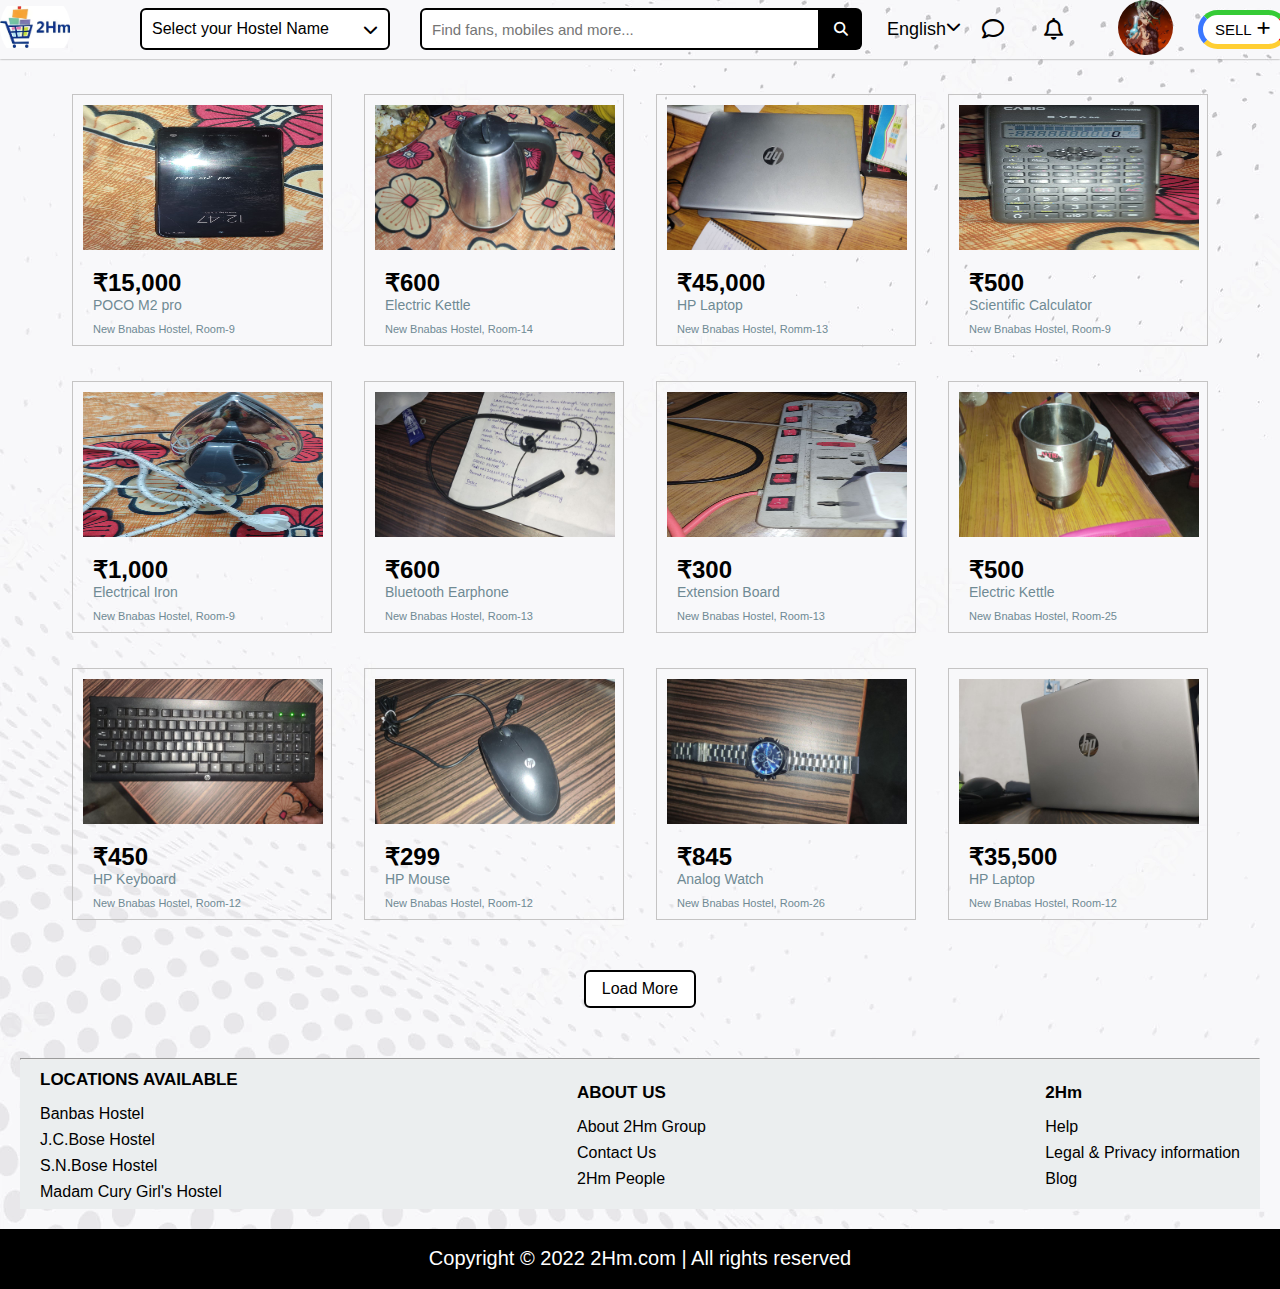
<file: index.html>
<!DOCTYPE html>
<html lang="en">

<head>
    <meta charset="UTF-8">
    <meta http-equiv="X-UA-Compatible" content="IE=edge">
    <meta name="viewport" content="width=device-width, initial-scale=1.0">
    <link rel="stylesheet" href="https://cdnjs.cloudflare.com/ajax/libs/font-awesome/6.1.1/css/all.min.css">
    <link rel="stylesheet" href="2HM.css">
    <title> 2Hm </title>
</head>

<body>


    <!-- ====================================== * NAVBAR * ========================================== -->


    <div class="header">
        <div class="navbar">
            <a href="./index.html"><img src="/image/logo.png"></a>

            <div class="country_select" id="country">
                <div class="select">
                    <p id="text">Select your Hostel Name</p>
                    <i class="fa-solid fa-chevron-down" id="moving"></i>
                </div>
                <ul class="option_box" id="list">
                    <li class="option" onclick="myFunction('Banbas Hostel')">
                        <i class="fa-solid fa-location-dot"></i>
                        <p>Banbas Hostel</p>
                    </li>
                    <li class="option" onclick="myFunction('J.C.Bose Hostel')">
                        <i class="fa-solid fa-location-dot"></i>
                        <p>J.C.Bose Hostel</p>
                    </li>
                    <li class="option" onclick="myFunction('S.N.Bose Hostel')">
                        <i class="fa-solid fa-location-dot"></i>
                        <p>S.N.Bose Hostel</p>
                    </li>
                    <li class="option" onclick="myFunction('Madam Curie Hostel')">
                        <i class="fa-solid fa-location-dot"></i>
                        <p>Madam Curie Hostel</p>
                    </li>
                </ul>
            </div>






            <div class="search_box">
                <input type="text" class="searchclass" id="'searchid" placeholder="Find fans, mobiles and more...">
                <p> <i class="fa-solid fa-magnifying-glass"></i> </p>
            </div>





            <div class="language">
                <div class="dropdwn">
                    <p id="lang_tag"> English </p>
                    <i class="fa-solid fa-chevron-down" id="moving2"></i>
                </div>
                <ul class="hin_eng">
                    <li onclick="myLang('English')"> English </li>
                    <li onclick="myLang('हिन्दी')"> हिन्दी </li>
                </ul>
            </div>




            <div class="message">
                <i class="fa-regular fa-comment"></i>
            </div>

            <div class="message">
                <i class="fa-regular fa-bell"></i>
            </div>




            <div class="your_profile">
                <div class="your_img" id="your_img_id">
                    <img src="/image/pic.jpg">
                </div>

                <div class="dropdown" id="dropdownid">
                    <div class="pers_info">
                        <img src="/image/pic.jpg">
                        <p style="margin-left: 10px;">Senku Ishigami</p>
                    </div>

                    <ul>
                        <li>
                            <i class="fa-solid fa-user"></i>
                            <p>My Account</p>
                        </li>
                        <li>
                            <i class="fa-solid fa-box"></i>
                            <p>My Orders</p>
                        </li>
                        <hr>
                        <li>
                            <i class="fa-solid fa-circle-question"></i>
                            <p>Help</p>
                        </li>
                        <li>
                            <i class="fa-solid fa-gear"></i>
                            <p>Setting</p>
                        </li>
                        <hr>
                        <li>
                            <i class="fa-solid fa-arrow-right-from-bracket"></i>
                            <p>Log Out</p>
                        </li>
                    </ul>
                </div>
            </div>



            <div class="selling_page">
                <button>
                    <p style="margin-right: 5px;">SELL</p>
                    <i class="fa-solid fa-plus"></i>
                </button>
            </div>
        </div>
    </div>




    <!-- ====================================== * PRODUCT * ========================================== -->

    <div class="product">
        <div class="Row">
            <div class="box">
                <a href="./product/product_1.html">
                    <img src="image/p1.jpeg">
                    <h2>₹15,000</h2>
                    <p>POCO M2 pro</p>
                    <div class="address">
                        <p>New Bnabas Hostel, Room-9</p>
                    </div>
                </a>
            </div>
            <div class="box">
                <a href="./product/product_2.html">
                    <img src="image/p2.jpeg">
                    <h2>₹600</h2>
                    <p>Electric Kettle</p>
                    <div class="address">
                        <p>New Bnabas Hostel, Room-14</p>
                    </div>
                </a>
            </div>
            <div class="box">
                <a href="./product/product_3.html">
                    <img src="image/p3.jpeg">
                    <h2>₹45,000</h2>
                    <p>HP Laptop</p>
                    <div class="address">
                        <p>New Bnabas Hostel, Romm-13</p>
                    </div>
                </a>
            </div>
            <div class="box">
                <a href="./product/product_4.html">
                    <img src="image/p4.jpeg">
                    <h2>₹500</h2>
                    <p>Scientific Calculator</p>
                    <div class="address">
                        <p>New Bnabas Hostel, Room-9</p>
                    </div>
                </a>
            </div>
        </div>
        <div class="Row">
            <div class="box">
                <a href="./product/product_5.html">
                    <img src="image/p5.jpeg">
                    <h2>₹1,000</h2>
                    <p>Electrical Iron</p>
                    <div class="address">
                        <p>New Bnabas Hostel, Room-9</p>
                    </div>
                </a>
            </div>
            <div class="box">
                <a href="./product/product_6.html">
                    <img src="image/p6.jpeg">
                    <h2>₹600</h2>
                    <p>Bluetooth Earphone</p>
                    <div class="address">
                        <p>New Bnabas Hostel, Room-13</p>
                    </div>
                </a>
            </div>
            <div class="box">
                <a href="./product/product_7.html">
                    <img src="image/p7.jpeg">
                    <h2>₹300</h2>
                    <p>Extension Board</p>
                    <div class="address">
                        <p>New Bnabas Hostel, Room-13</p>
                    </div>
                </a>
            </div>
            <div class="box">
                <a href="./product/product_8.html">
                    <img src="image/p8.jpeg">
                    <h2>₹500</h2>
                    <p>Electric Kettle</p>
                    <div class="address">
                        <p>New Bnabas Hostel, Room-25</p>
                    </div>
                </a>
            </div>
        </div>
        <div class="Row">
            <div class="box">
                <a href="./product/product_9.html">
                    <img src="image/p9.jpeg">
                    <h2>₹450</h2>
                    <p>HP Keyboard</p>
                    <div class="address">
                        <p>New Bnabas Hostel, Room-12</p>
                    </div>
                </a>
            </div>
            <div class="box">
                <a href="./product/product_10.html">
                    <img src="image/p10.jpeg">
                    <h2>₹299</h2>
                    <p>HP Mouse</p>
                    <div class="address">
                        <p>New Bnabas Hostel, Room-12</p>
                    </div>
                </a>
            </div>
            <div class="box">
                <a href="./product/product_11.html">
                    <img src="image/p11.jpeg">
                    <h2>₹845</h2>
                    <p>Analog Watch</p>
                    <div class="address">
                        <p>New Bnabas Hostel, Room-26</p>
                    </div>
                </a>
            </div>
            <div class="box">
                <a href="./product/product_12.html">
                    <img src="image/p12.jpeg">
                    <h2>₹35,500</h2>
                    <p>HP Laptop</p>
                    <div class="address">
                        <p>New Bnabas Hostel, Room-12</p>
                    </div>
                </a>
            </div>
        </div>
    </div>



    <!-- =============================== * Loadmore * ============================================ -->


    <div class="loadmore">

        <button id="loadmoreid">Load More</button>

        <div class="loadprod" id="loadprodid">
            <div class="Row">
                <div class="box">
                    <a href="./product/product_13.html">
                        <img src="image/p13.jpeg">
                        <h2>₹1,450</h2>
                        <p>BOAT Airdope</p>
                        <div class="address">
                            <p>New Bnabas Hostel, Room-12</p>
                        </div>
                    </a>
                </div>
                <div class="box">
                    <a href="./product/product_14.html">
                        <img src="image/p14.jpeg">
                        <h2>₹299</h2>
                        <p>Extension Board</p>
                        <div class="address">
                            <p>New Bnabas Hostel, Room-25</p>
                        </div>
                    </a>
                </div>
                <div class="box">
                    <a href="./product/product_15.html">
                        <img src="image/p15.jpeg">
                        <h2>₹3,000</h2>
                        <p>Hero MountainBike</p>
                        <div class="address">
                            <p>New Bnabas Hostel, Room-6</p>
                        </div>
                    </a>
                </div>
                <div class="box">
                    <a href="./product/product_16.html">
                        <img src="image/p16.jpeg">
                        <h2>₹200</h2>
                        <p>Sunglasses</p>
                        <div class="address">
                            <p>New Bnabas Hostel, Room-14</p>
                        </div>
                    </a>
                </div>
            </div>
            <div class="Row">
                <div class="box">
                    <a href="./product/product_17.html">
                        <img src="image/p17.jpeg">
                        <h2>₹18,000</h2>
                        <p>Realme 6 pro</p>
                        <div class="address">
                            <p>New Bnabas Hostel, Room-09</p>
                        </div>
                    </a>
                </div>
                <div class="box">
                    <a href="./product/product_18.html">
                        <img src="image/p18.jpeg">
                        <h2>₹11,299</h2>
                        <p>Realme Narso 50A</p>
                        <div class="address">
                            <p>New Bnabas Hostel, Room-06</p>
                        </div>
                    </a>
                </div>
                <div class="box">
                    <a href="./product/product_19.html">
                        <img src="image/p19.jpeg">
                        <h2>₹4,000</h2>
                        <p>Redmi 6</p>
                        <div class="address">
                            <p>New Bnabas Hostel, Room-14</p>
                        </div>
                    </a>
                </div>
                <div class="box">
                    <a href="./product/product_20.html">
                        <img src="image/p20.jpeg">
                        <h2>₹899</h2>
                        <p>POCO Adaptor</p>
                        <div class="address">
                            <p>New Bnabas Hostel, Room-09</p>
                        </div>
                    </a>
                </div>
            </div>
        </div>
    </div>


    <!-- =============================== * footer * ============================================ -->



    <div class="main_footer">
        <hr>
        <div class="footer">
            <div class="footer_box">
                <h2>LOCATIONS AVAILABLE</h2>
                <p> Banbas Hostel</p>
                <p>J.C.Bose Hostel</p>
                <p>S.N.Bose Hostel</p>
                <p>Madam Cury Girl's Hostel</p>
            </div>
            <div class="footer_box">
                <h2>ABOUT US</h2>
                <p> About 2Hm Group</p>
                <p>Contact Us</p>
                <p>2Hm People</p>
            </div>
            <div class="footer_box">
                <h2>2Hm</h2>
                <p> Help</p>
                <p>Legal & Privacy information</p>
                <p>Blog</p>
            </div>
        </div>
    </div>

    <footer>
        Copyright © 2022 2Hm.com |  All rights reserved
    </footer>



    <script>

        // ====================================== * NAVBAR * ========================================== \\



        let country = document.getElementById('country');
        let moving = document.getElementById('moving');
        let text = document.getElementById('text');
        let list = document.getElementById('list');

        country.addEventListener('click', () => {
            list.classList.toggle('hidden')
            moving.classList.toggle('rotate')
        })

        function myFunction(cntry) {
            text.innerHTML = cntry;
        }

        let lang_tag = document.getElementById('lang_tag');
        let hin_eng = document.querySelector('.hin_eng');
        let language = document.querySelector('.language');
        let mvng = document.querySelector('#moving2');

        language.addEventListener('click', () => {
            hin_eng.classList.toggle('display_div');
            mvng.classList.toggle('rotate');
        });

        function myLang(langu) {
            lang_tag.innerHTML = langu;
        }

        let your_img_id = document.getElementById('your_img_id');
        let dropdownid = document.getElementById('dropdownid');

        your_img_id.addEventListener('click', () => {
            dropdownid.classList.toggle('block_div')
        })


        //  =============================== * loadmore * ============================================


        let loadmoreid = document.getElementById('loadmoreid');
        let loadprodid = document.getElementById('loadprodid');


        loadmoreid.addEventListener('click', () => {
            loadprodid.style = 'display:block';
            loadmoreid.style = 'display:none'
        });




    </script>
</body>

</html>
</file>
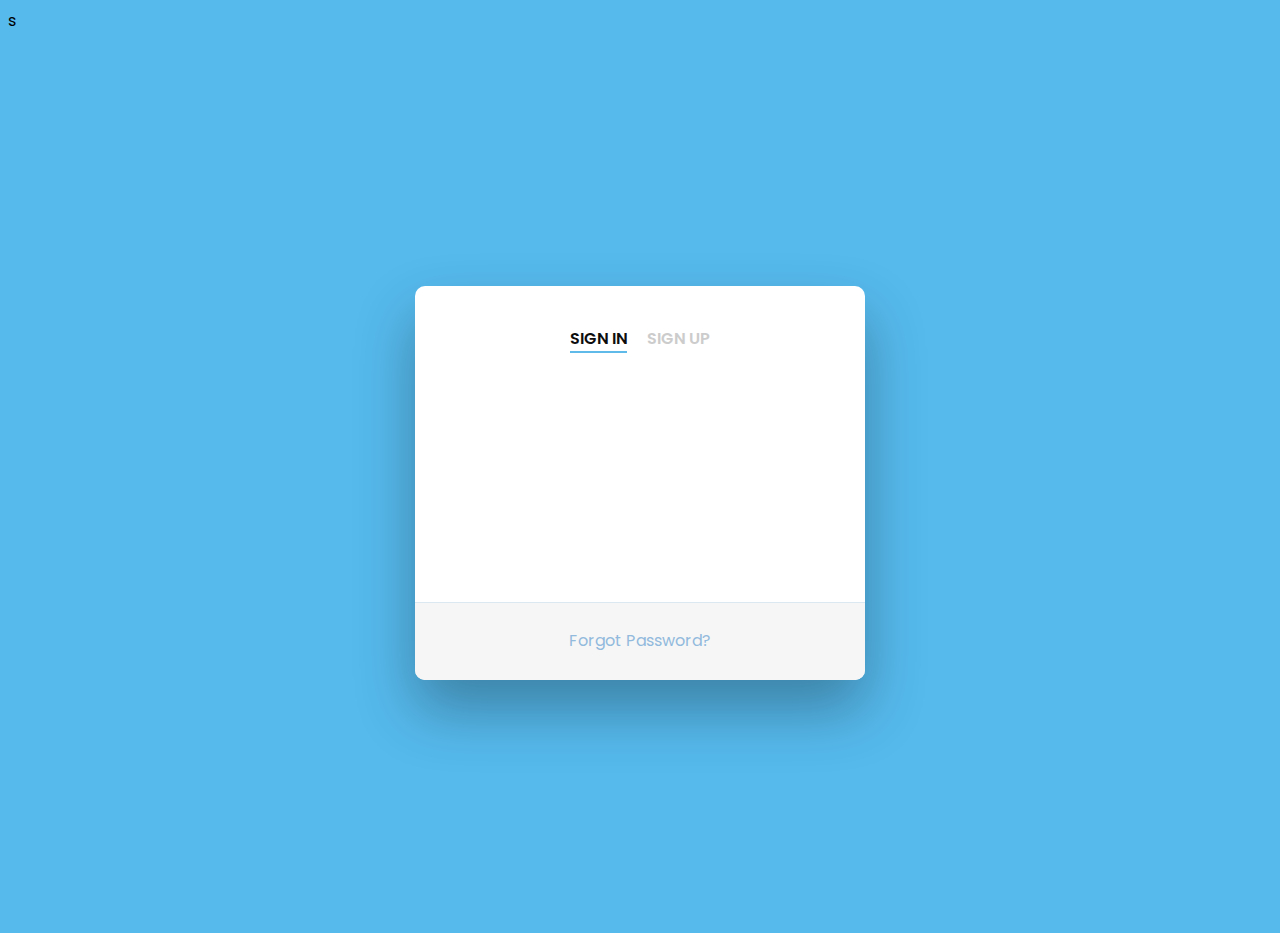
<file: login.html>
<!DOCTYPE html>
<html lang="en">
<head>
    <meta charset="UTF-8">
    <meta http-equiv="X-UA-Compatible" content="IE=edge">
    <meta name="viewport" content="width=device-width, initial-scale=1.0">
    <title>LOGIN | SIGN UP</title>
    <link rel="stylesheet" href="https://cdnjs.cloudflare.com/ajax/libs/font-awesome/6.1.1/css/all.min.css">s
    <link rel="stylesheet" href="login.css">
</head>
<body>
    <div class="wrapper fadeInDown">
        <div id="formContent">
          <!-- Tabs Titles -->
          <h2 class="active"> Sign In </h2>
          <h2 class="inactive underlineHover">Sign Up </h2>
      
          <!-- Icon -->
          <div class="fadeIn first">
            <i class="fa-solid fa-user"></i>
          </div>
      
          <!-- Login Form -->
          <form>
            <input type="text" id="login" class="fadeIn second" name="login" placeholder="login">
            <input type="text" id="password" class="fadeIn third" name="login" placeholder="password">
            <input type="submit" class="fadeIn fourth" value="Log In">
          </form>
      
          <!-- Remind Passowrd -->
          <div id="formFooter">
            <a class="underlineHover" href="#">Forgot Password?</a>
          </div>
      
        </div>
      </div>
</body>
</html>
</file>
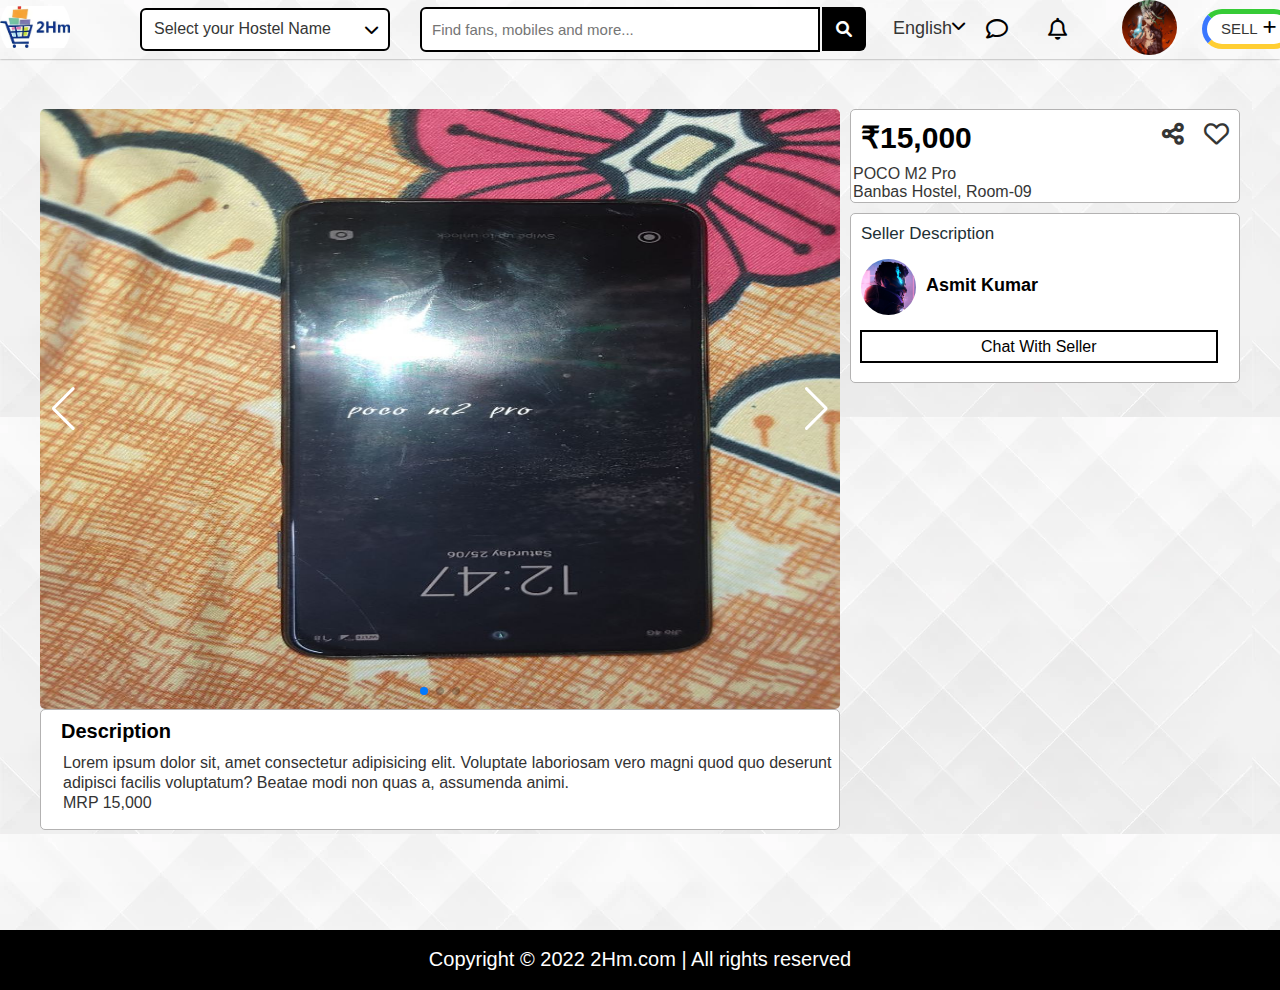
<file: product/product_1.html>
<!DOCTYPE html>
<html lang="en">
<head>
    <meta charset="UTF-8">
    <meta http-equiv="X-UA-Compatible" content="IE=edge">
    <meta name="viewport" content="width=device-width, initial-scale=1.0">
    <title>Product Page</title>
    <link rel="stylesheet" href="product.css">
    <link rel="stylesheet" href="https://cdnjs.cloudflare.com/ajax/libs/font-awesome/6.0.0/css/all.min.css">
    <link rel="stylesheet" href="https://unpkg.com/swiper@8/swiper-bundle.min.css" />
</head>

<body>

    <div class="header">
        <div class="navbar">
            <a href="../2HM.html"><img src="/image/logo.png"></a>

            <div class="country_select" id="country">
                <div class="select">
                    <p id="text">Select your Hostel Name</p>
                    <i class="fa-solid fa-chevron-down" id="moving"></i>
                </div>
                <ul class="option_box" id="list">
                    <li class="option" onclick="myFunction('Banbas Hostel')">
                        <i class="fa-solid fa-location-dot"></i>
                        <p>Banbas Hostel</p>
                    </li>
                    <li class="option" onclick="myFunction('J.C.Bose Hostel')">
                        <i class="fa-solid fa-location-dot"></i>
                        <p>J.C.Bose Hostel</p>
                    </li>
                    <li class="option" onclick="myFunction('S.N.Bose Hostel')">
                        <i class="fa-solid fa-location-dot"></i>
                        <p>S.N.Bose Hostel</p>
                    </li>
                    <li class="option" onclick="myFunction('Madam Curie Hostel')">
                        <i class="fa-solid fa-location-dot"></i>
                        <p>Madam Curie Hostel</p>
                    </li>
                </ul>
            </div>






            <div class="search_box">
                <input type="text" class="searchclass" id="'searchid" placeholder="Find fans, mobiles and more...">
                <p> <i class="fa-solid fa-magnifying-glass"></i> </p>
            </div>





            <div class="language">
                <div class="dropdwn">
                    <p id="lang_tag"> English </p>
                    <i class="fa-solid fa-chevron-down" id="moving2"></i>
                </div>
                <ul class="hin_eng">
                    <li onclick="myLang('English')"> English </li>
                    <li onclick="myLang('हिन्दी')"> हिन्दी </li>
                </ul>
            </div>




            <div class="message">
                <i class="fa-regular fa-comment"></i>
            </div>

            <div class="message">
                <i class="fa-regular fa-bell"></i>
            </div>




            <div class="your_profile">
                <div class="your_img" id="your_img_id">
                    <img src="/image/pic.jpg">
                </div>

                <div class="dropdown" id="dropdownid">
                    <div class="pers_info">
                        <img src="/image/pic.jpg">
                        <p style="margin-left: 10px;">Senku Ishigami</p>
                    </div>

                    <ul>
                        <li>
                            <i class="fa-solid fa-user"></i>
                            <p>My Account</p>
                        </li>
                        <li>
                            <i class="fa-solid fa-box"></i>
                            <p>My Orders</p>
                        </li>
                        <hr>
                        <li>
                            <i class="fa-solid fa-circle-question"></i>
                            <p>Help</p>
                        </li>
                        <li>
                            <i class="fa-solid fa-gear"></i>
                            <p>Setting</p>
                        </li>
                        <hr>
                        <li>
                            <i class="fa-solid fa-arrow-right-from-bracket"></i>
                            <p>Log Out</p>
                        </li>
                    </ul>
                </div>
            </div>



            <div class="selling_page">
                <button>
                    <p style="margin-right: 5px;">SELL</p>
                    <i class="fa-solid fa-plus"></i>
                </button>
            </div>
        </div>
    </div>




   
    <!-- =============================== * product img * ============================================ -->

    <div class="prodimg">

        <div class="imgdesc">
            <div class="swiper">
                <div class="swiper-wrapper">
                    <div class="swiper-slide"> <img src="../image/p1.jpeg"></div>
                    <div class="swiper-slide"> <img src="../image/p1_1.jpeg"></div>
                    <div class="swiper-slide"> <img src="../image/p1_2.jpeg"></div>
                </div>

                <div class="swiper-pagination"></div>

                <div class="swiper-button-prev" id="prev"></div>
                <div class="swiper-button-next" id="next"></div>
            </div>

            <div class="description">
                <h3>Description</h3>
                <p>Lorem ipsum dolor sit, amet consectetur adipisicing elit. Voluptate laboriosam vero magni quod quo deserunt adipisci facilis voluptatum? Beatae modi non quas a, assumenda animi.<br>
                MRP 15,000</p>
            </div>
        </div>

        <div class="prod_details">
            <div class="box">
                <div class="price">
                    <h3>₹15,000</h3>
                    <div>
                        <p><i class="fa-solid fa-share-nodes"></i></p>
                        <p><i class="fa-regular fa-heart"></i></p>
                    </div>
                </div>
                <span>POCO M2 Pro</span>
                <p>Banbas Hostel, Room-09</p>
            </div>

            <div class="box" id="box2">
                <p class="seller_desc">Seller Description</p>
                <div class="seller_detail">
                    <img src="../image/asmit.jpg" alt="">
                    <div>
                        <h2>Asmit Kumar</h2>
                    </div>
                </div>
                <a href="#">Chat With Seller</a>
            </div>


        </div>
    </div>

    <footer>
        Copyright © 2022 2Hm.com |  All rights reserved
    </footer>



    <script src="https://unpkg.com/swiper@8/swiper-bundle.min.js"></script>

    <script>

        // ====================================== * NAVBAR * ========================================== \\



        let country = document.getElementById('country');
        let moving = document.getElementById('moving');
        let text = document.getElementById('text');
        let list = document.getElementById('list');

        country.addEventListener('click', () => {
            list.classList.toggle('hidden')
            moving.classList.toggle('rotate')
        })

        function myFunction(cntry) {
            text.innerHTML = cntry;
        }

        let lang_tag = document.getElementById('lang_tag');
        let hin_eng = document.querySelector('.hin_eng');
        let language = document.querySelector('.language');
        let mvng = document.querySelector('#moving2');

        language.addEventListener('click', () => {
            hin_eng.classList.toggle('display_div');
            mvng.classList.toggle('rotate');
        });

        function myLang(langu) {
            lang_tag.innerHTML = langu;
        }

        let your_img_id = document.getElementById('your_img_id');
        let dropdownid = document.getElementById('dropdownid');

        your_img_id.addEventListener('click', () => {
            dropdownid.classList.toggle('block_div')
        })



        //  =============================== * product img* ============================================


        const swiper = new Swiper('.swiper', {

            loop: true,


            pagination: {
                el: '.swiper-pagination',
            },


            navigation: {
                nextEl: '.swiper-button-next',
                prevEl: '.swiper-button-prev',
            },

            });



    </script>
    
</body>
</html>
</file>
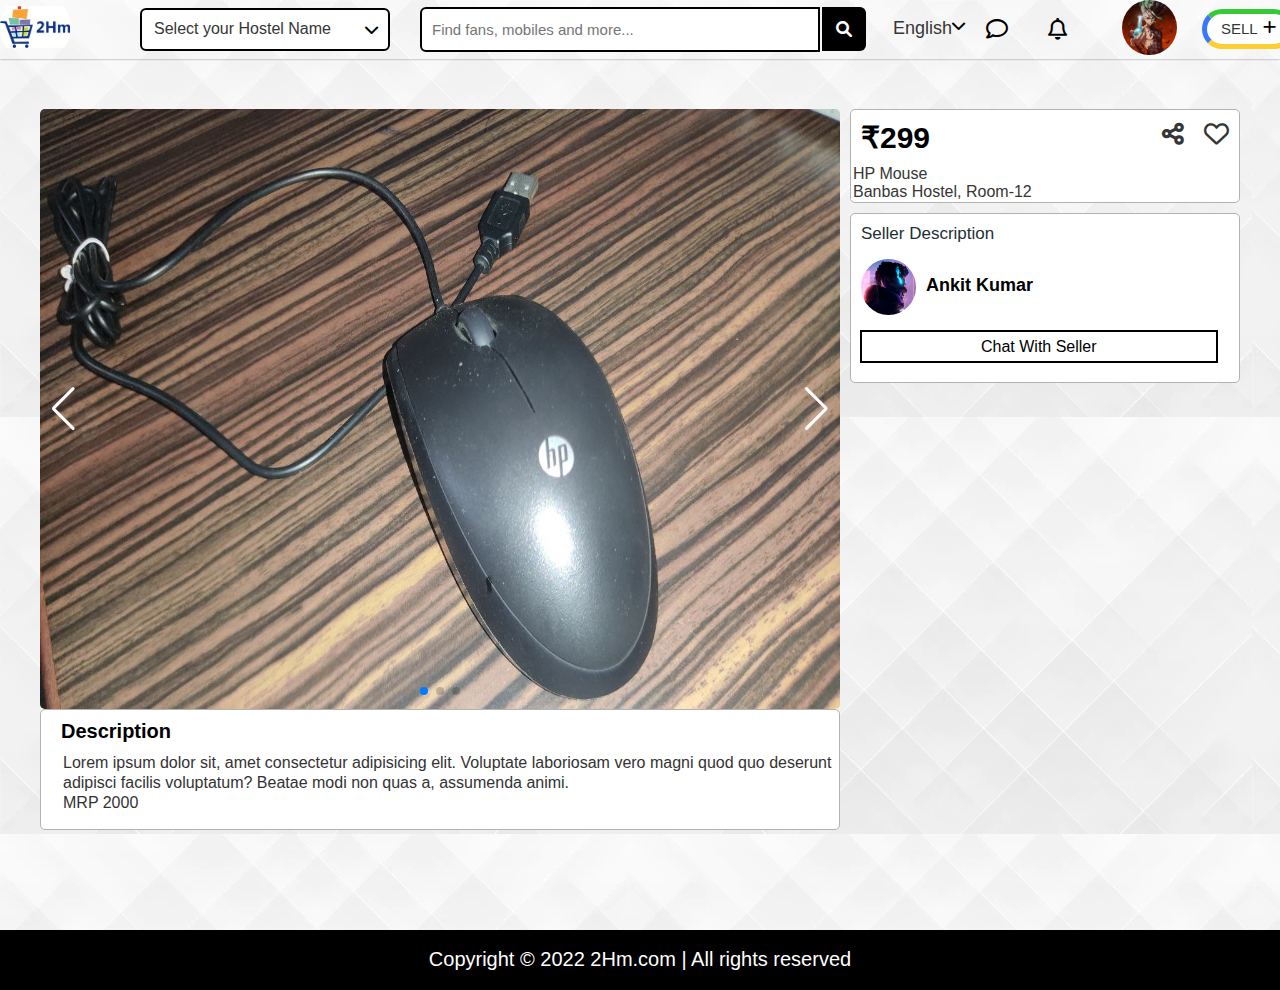
<file: product/product_10.html>
<!DOCTYPE html>
<html lang="en">
<head>
    <meta charset="UTF-8">
    <meta http-equiv="X-UA-Compatible" content="IE=edge">
    <meta name="viewport" content="width=device-width, initial-scale=1.0">
    <title>Product Page</title>
    <link rel="stylesheet" href="product.css">
    <link rel="stylesheet" href="https://cdnjs.cloudflare.com/ajax/libs/font-awesome/6.0.0/css/all.min.css">
    <link rel="stylesheet" href="https://unpkg.com/swiper@8/swiper-bundle.min.css" />
</head>

<body>

    <div class="header">
        <div class="navbar">
            <a href="../2HM.html"><img src="/image/logo.png"></a>

            <div class="country_select" id="country">
                <div class="select">
                    <p id="text">Select your Hostel Name</p>
                    <i class="fa-solid fa-chevron-down" id="moving"></i>
                </div>
                <ul class="option_box" id="list">
                    <li class="option" onclick="myFunction('Banbas Hostel')">
                        <i class="fa-solid fa-location-dot"></i>
                        <p>Banbas Hostel</p>
                    </li>
                    <li class="option" onclick="myFunction('J.C.Bose Hostel')">
                        <i class="fa-solid fa-location-dot"></i>
                        <p>J.C.Bose Hostel</p>
                    </li>
                    <li class="option" onclick="myFunction('S.N.Bose Hostel')">
                        <i class="fa-solid fa-location-dot"></i>
                        <p>S.N.Bose Hostel</p>
                    </li>
                    <li class="option" onclick="myFunction('Madam Curie Hostel')">
                        <i class="fa-solid fa-location-dot"></i>
                        <p>Madam Curie Hostel</p>
                    </li>
                </ul>
            </div>






            <div class="search_box">
                <input type="text" class="searchclass" id="'searchid" placeholder="Find fans, mobiles and more...">
                <p> <i class="fa-solid fa-magnifying-glass"></i> </p>
            </div>





            <div class="language">
                <div class="dropdwn">
                    <p id="lang_tag"> English </p>
                    <i class="fa-solid fa-chevron-down" id="moving2"></i>
                </div>
                <ul class="hin_eng">
                    <li onclick="myLang('English')"> English </li>
                    <li onclick="myLang('हिन्दी')"> हिन्दी </li>
                </ul>
            </div>




            <div class="message">
                <i class="fa-regular fa-comment"></i>
            </div>

            <div class="message">
                <i class="fa-regular fa-bell"></i>
            </div>




            <div class="your_profile">
                <div class="your_img" id="your_img_id">
                    <img src="/image/pic.jpg">
                </div>

                <div class="dropdown" id="dropdownid">
                    <div class="pers_info">
                        <img src="/image/pic.jpg">
                        <p style="margin-left: 10px;">Senku Ishigami</p>
                    </div>

                    <ul>
                        <li>
                            <i class="fa-solid fa-user"></i>
                            <p>My Account</p>
                        </li>
                        <li>
                            <i class="fa-solid fa-box"></i>
                            <p>My Orders</p>
                        </li>
                        <hr>
                        <li>
                            <i class="fa-solid fa-circle-question"></i>
                            <p>Help</p>
                        </li>
                        <li>
                            <i class="fa-solid fa-gear"></i>
                            <p>Setting</p>
                        </li>
                        <hr>
                        <li>
                            <i class="fa-solid fa-arrow-right-from-bracket"></i>
                            <p>Log Out</p>
                        </li>
                    </ul>
                </div>
            </div>



            <div class="selling_page">
                <button>
                    <p style="margin-right: 5px;">SELL</p>
                    <i class="fa-solid fa-plus"></i>
                </button>
            </div>
        </div>
    </div>

    <!-- =============================== * product img * ============================================ -->

    <div class="prodimg">

        <div class="imgdesc">
            <div class="swiper">
                <div class="swiper-wrapper">
                    <div class="swiper-slide"> <img src="../image/p10.jpeg"></div>
                    <div class="swiper-slide"> <img src="../image/p10_1.jpeg"></div>
                    <div class="swiper-slide"> <img src="../image/p10_2.jpeg"></div>
                </div>

                <div class="swiper-pagination"></div>

                <div class="swiper-button-prev" id="prev"></div>
                <div class="swiper-button-next" id="next"></div>
            </div>

            <div class="description">
                <h3>Description</h3>
                <p>Lorem ipsum dolor sit, amet consectetur adipisicing elit. Voluptate laboriosam vero magni quod quo deserunt adipisci facilis voluptatum? Beatae modi non quas a, assumenda animi.<br>
                MRP 2000</p>
            </div>
        </div>

        <div class="prod_details">
            <div class="box">
                <div class="price">
                    <h3>₹299</h3>
                    <div>
                        <p><i class="fa-solid fa-share-nodes"></i></p>
                        <p><i class="fa-regular fa-heart"></i></p>
                    </div>
                </div>
                <span>HP Mouse</span>
                <p>Banbas Hostel, Room-12</p>
            </div>

            <div class="box" id="box2">
                <p class="seller_desc">Seller Description</p>
                <div class="seller_detail">
                    <img src="../image/asmit.jpg" alt="">
                    <div>
                        <h2>Ankit Kumar</h2>
                    </div>
                </div>
                <a href="#">Chat With Seller</a>
            </div>


        </div>
    </div>


    <footer>
        Copyright © 2022 2Hm.com |  All rights reserved
    </footer>



    <script src="https://unpkg.com/swiper@8/swiper-bundle.min.js"></script>

    <script>

        // ====================================== * NAVBAR * ========================================== \\



        let country = document.getElementById('country');
        let moving = document.getElementById('moving');
        let text = document.getElementById('text');
        let list = document.getElementById('list');

        country.addEventListener('click', () => {
            list.classList.toggle('hidden')
            moving.classList.toggle('rotate')
        })

        function myFunction(cntry) {
            text.innerHTML = cntry;
        }

        let lang_tag = document.getElementById('lang_tag');
        let hin_eng = document.querySelector('.hin_eng');
        let language = document.querySelector('.language');
        let mvng = document.querySelector('#moving2');

        language.addEventListener('click', () => {
            hin_eng.classList.toggle('display_div');
            mvng.classList.toggle('rotate');
        });

        function myLang(langu) {
            lang_tag.innerHTML = langu;
        }

        let your_img_id = document.getElementById('your_img_id');
        let dropdownid = document.getElementById('dropdownid');

        your_img_id.addEventListener('click', () => {
            dropdownid.classList.toggle('block_div')
        })



        //  =============================== * product img* ============================================


        const swiper = new Swiper('.swiper', {

            loop: true,


            pagination: {
                el: '.swiper-pagination',
            },


            navigation: {
                nextEl: '.swiper-button-next',
                prevEl: '.swiper-button-prev',
            },

            });



    </script>
    
</body>
</html>
</file>
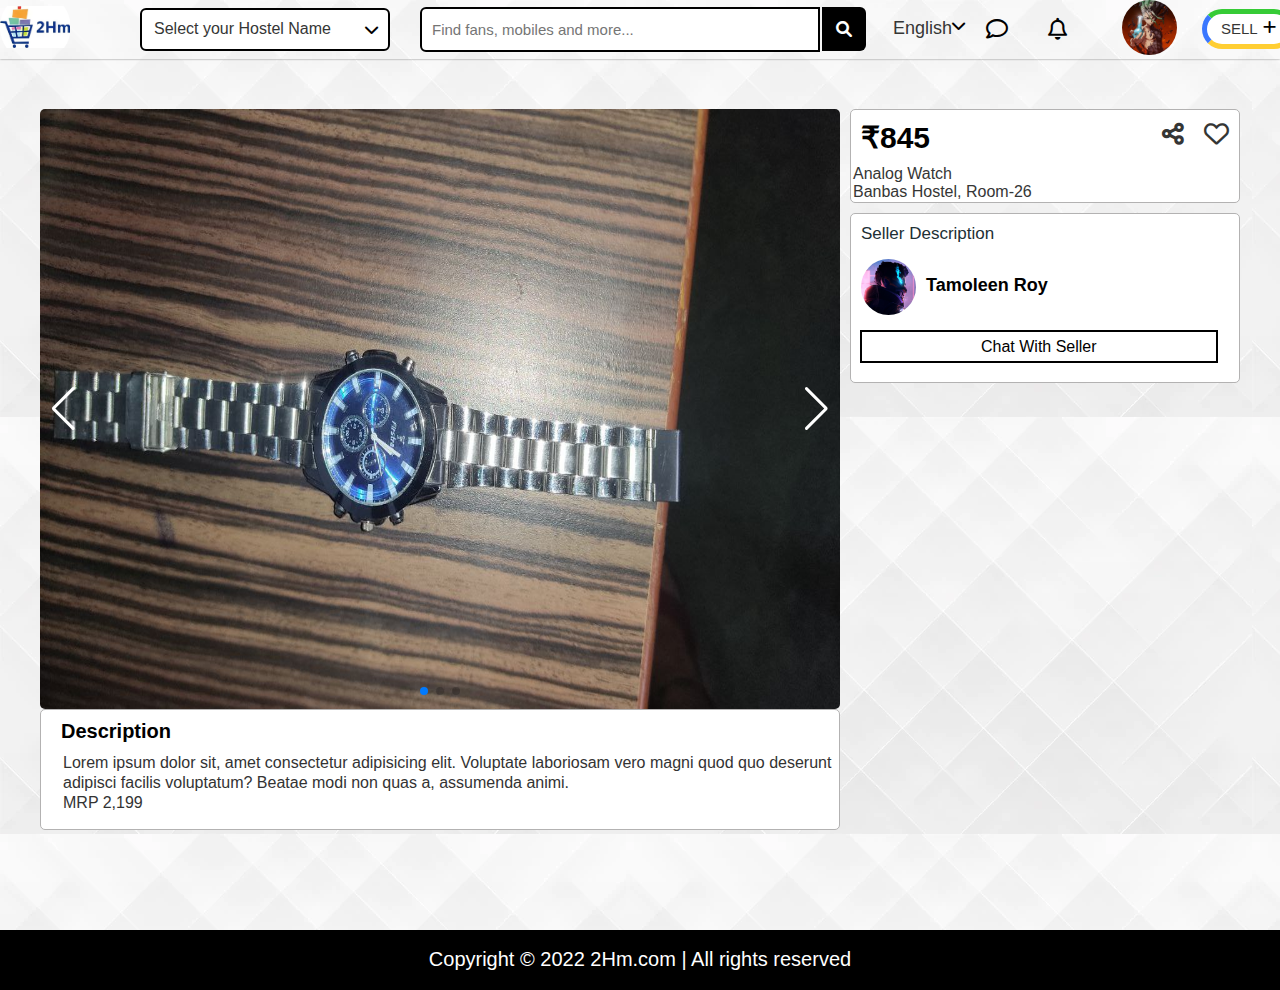
<file: product/product_11.html>
<!DOCTYPE html>
<html lang="en">
<head>
    <meta charset="UTF-8">
    <meta http-equiv="X-UA-Compatible" content="IE=edge">
    <meta name="viewport" content="width=device-width, initial-scale=1.0">
    <title>Product Page</title>
    <link rel="stylesheet" href="product.css">
    <link rel="stylesheet" href="https://cdnjs.cloudflare.com/ajax/libs/font-awesome/6.0.0/css/all.min.css">
    <link rel="stylesheet" href="https://unpkg.com/swiper@8/swiper-bundle.min.css" />
</head>

<body>

    <div class="header">
        <div class="navbar">
            <a href="../2HM.html"><img src="/image/logo.png"></a>

            <div class="country_select" id="country">
                <div class="select">
                    <p id="text">Select your Hostel Name</p>
                    <i class="fa-solid fa-chevron-down" id="moving"></i>
                </div>
                <ul class="option_box" id="list">
                    <li class="option" onclick="myFunction('Banbas Hostel')">
                        <i class="fa-solid fa-location-dot"></i>
                        <p>Banbas Hostel</p>
                    </li>
                    <li class="option" onclick="myFunction('J.C.Bose Hostel')">
                        <i class="fa-solid fa-location-dot"></i>
                        <p>J.C.Bose Hostel</p>
                    </li>
                    <li class="option" onclick="myFunction('S.N.Bose Hostel')">
                        <i class="fa-solid fa-location-dot"></i>
                        <p>S.N.Bose Hostel</p>
                    </li>
                    <li class="option" onclick="myFunction('Madam Curie Hostel')">
                        <i class="fa-solid fa-location-dot"></i>
                        <p>Madam Curie Hostel</p>
                    </li>
                </ul>
            </div>






            <div class="search_box">
                <input type="text" class="searchclass" id="'searchid" placeholder="Find fans, mobiles and more...">
                <p> <i class="fa-solid fa-magnifying-glass"></i> </p>
            </div>





            <div class="language">
                <div class="dropdwn">
                    <p id="lang_tag"> English </p>
                    <i class="fa-solid fa-chevron-down" id="moving2"></i>
                </div>
                <ul class="hin_eng">
                    <li onclick="myLang('English')"> English </li>
                    <li onclick="myLang('हिन्दी')"> हिन्दी </li>
                </ul>
            </div>




            <div class="message">
                <i class="fa-regular fa-comment"></i>
            </div>

            <div class="message">
                <i class="fa-regular fa-bell"></i>
            </div>




            <div class="your_profile">
                <div class="your_img" id="your_img_id">
                    <img src="/image/pic.jpg">
                </div>

                <div class="dropdown" id="dropdownid">
                    <div class="pers_info">
                        <img src="/image/pic.jpg">
                        <p style="margin-left: 10px;">Senku Ishigami</p>
                    </div>

                    <ul>
                        <li>
                            <i class="fa-solid fa-user"></i>
                            <p>My Account</p>
                        </li>
                        <li>
                            <i class="fa-solid fa-box"></i>
                            <p>My Orders</p>
                        </li>
                        <hr>
                        <li>
                            <i class="fa-solid fa-circle-question"></i>
                            <p>Help</p>
                        </li>
                        <li>
                            <i class="fa-solid fa-gear"></i>
                            <p>Setting</p>
                        </li>
                        <hr>
                        <li>
                            <i class="fa-solid fa-arrow-right-from-bracket"></i>
                            <p>Log Out</p>
                        </li>
                    </ul>
                </div>
            </div>



            <div class="selling_page">
                <button>
                    <p style="margin-right: 5px;">SELL</p>
                    <i class="fa-solid fa-plus"></i>
                </button>
            </div>
        </div>
    </div>

    <!-- =============================== * product img * ============================================ -->

    <div class="prodimg">

        <div class="imgdesc">
            <div class="swiper">
                <div class="swiper-wrapper">
                    <div class="swiper-slide"> <img src="../image/p11.jpeg"></div>
                    <div class="swiper-slide"> <img src="../image/p11_1.jpeg"></div>
                    <div class="swiper-slide"> <img src="../image/p11_2.jpeg"></div>
                </div>

                <div class="swiper-pagination"></div>

                <div class="swiper-button-prev" id="prev"></div>
                <div class="swiper-button-next" id="next"></div>
            </div>

            <div class="description">
                <h3>Description</h3>
                <p>Lorem ipsum dolor sit, amet consectetur adipisicing elit. Voluptate laboriosam vero magni quod quo deserunt adipisci facilis voluptatum? Beatae modi non quas a, assumenda animi.<br>
                MRP 2,199</p>
            </div>
        </div>

        <div class="prod_details">
            <div class="box">
                <div class="price">
                    <h3>₹845</h3>
                    <div>
                        <p><i class="fa-solid fa-share-nodes"></i></p>
                        <p><i class="fa-regular fa-heart"></i></p>
                    </div>
                </div>
                <span>Analog Watch</span>
                <p>Banbas Hostel, Room-26</p>
            </div>

            <div class="box" id="box2">
                <p class="seller_desc">Seller Description</p>
                <div class="seller_detail">
                    <img src="../image/asmit.jpg" alt="">
                    <div>
                        <h2>Tamoleen Roy</h2>
                    </div>
                </div>
                <a href="#">Chat With Seller</a>
            </div>


        </div>
    </div>



    <footer>
        Copyright © 2022 2Hm.com |  All rights reserved
    </footer>



    <script src="https://unpkg.com/swiper@8/swiper-bundle.min.js"></script>

    <script>

        // ====================================== * NAVBAR * ========================================== \\



        let country = document.getElementById('country');
        let moving = document.getElementById('moving');
        let text = document.getElementById('text');
        let list = document.getElementById('list');

        country.addEventListener('click', () => {
            list.classList.toggle('hidden')
            moving.classList.toggle('rotate')
        })

        function myFunction(cntry) {
            text.innerHTML = cntry;
        }

        let lang_tag = document.getElementById('lang_tag');
        let hin_eng = document.querySelector('.hin_eng');
        let language = document.querySelector('.language');
        let mvng = document.querySelector('#moving2');

        language.addEventListener('click', () => {
            hin_eng.classList.toggle('display_div');
            mvng.classList.toggle('rotate');
        });

        function myLang(langu) {
            lang_tag.innerHTML = langu;
        }

        let your_img_id = document.getElementById('your_img_id');
        let dropdownid = document.getElementById('dropdownid');

        your_img_id.addEventListener('click', () => {
            dropdownid.classList.toggle('block_div')
        })



        //  =============================== * product img* ============================================


        const swiper = new Swiper('.swiper', {

            loop: true,


            pagination: {
                el: '.swiper-pagination',
            },


            navigation: {
                nextEl: '.swiper-button-next',
                prevEl: '.swiper-button-prev',
            },

            });



    </script>
    
</body>
</html>
</file>
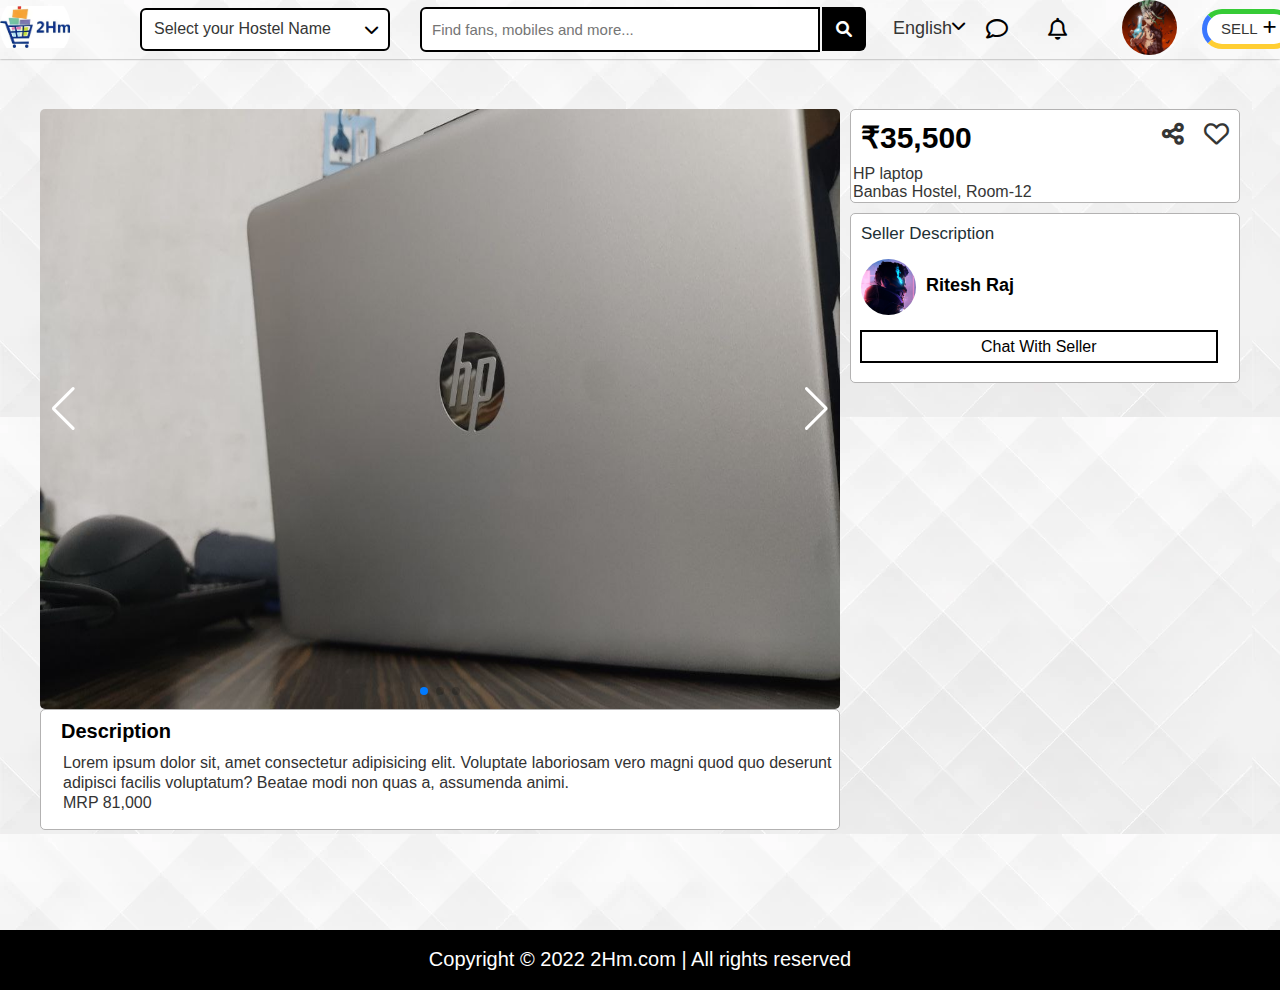
<file: product/product_12.html>
<!DOCTYPE html>
<html lang="en">
<head>
    <meta charset="UTF-8">
    <meta http-equiv="X-UA-Compatible" content="IE=edge">
    <meta name="viewport" content="width=device-width, initial-scale=1.0">
    <title>Product Page</title>
    <link rel="stylesheet" href="product.css">
    <link rel="stylesheet" href="https://cdnjs.cloudflare.com/ajax/libs/font-awesome/6.0.0/css/all.min.css">
    <link rel="stylesheet" href="https://unpkg.com/swiper@8/swiper-bundle.min.css" />
</head>

<body>

    <div class="header">
        <div class="navbar">
            <a href="../2HM.html"><img src="/image/logo.png"></a>

            <div class="country_select" id="country">
                <div class="select">
                    <p id="text">Select your Hostel Name</p>
                    <i class="fa-solid fa-chevron-down" id="moving"></i>
                </div>
                <ul class="option_box" id="list">
                    <li class="option" onclick="myFunction('Banbas Hostel')">
                        <i class="fa-solid fa-location-dot"></i>
                        <p>Banbas Hostel</p>
                    </li>
                    <li class="option" onclick="myFunction('J.C.Bose Hostel')">
                        <i class="fa-solid fa-location-dot"></i>
                        <p>J.C.Bose Hostel</p>
                    </li>
                    <li class="option" onclick="myFunction('S.N.Bose Hostel')">
                        <i class="fa-solid fa-location-dot"></i>
                        <p>S.N.Bose Hostel</p>
                    </li>
                    <li class="option" onclick="myFunction('Madam Curie Hostel')">
                        <i class="fa-solid fa-location-dot"></i>
                        <p>Madam Curie Hostel</p>
                    </li>
                </ul>
            </div>






            <div class="search_box">
                <input type="text" class="searchclass" id="'searchid" placeholder="Find fans, mobiles and more...">
                <p> <i class="fa-solid fa-magnifying-glass"></i> </p>
            </div>





            <div class="language">
                <div class="dropdwn">
                    <p id="lang_tag"> English </p>
                    <i class="fa-solid fa-chevron-down" id="moving2"></i>
                </div>
                <ul class="hin_eng">
                    <li onclick="myLang('English')"> English </li>
                    <li onclick="myLang('हिन्दी')"> हिन्दी </li>
                </ul>
            </div>




            <div class="message">
                <i class="fa-regular fa-comment"></i>
            </div>

            <div class="message">
                <i class="fa-regular fa-bell"></i>
            </div>




            <div class="your_profile">
                <div class="your_img" id="your_img_id">
                    <img src="/image/pic.jpg">
                </div>

                <div class="dropdown" id="dropdownid">
                    <div class="pers_info">
                        <img src="/image/pic.jpg">
                        <p style="margin-left: 10px;">Senku Ishigami</p>
                    </div>

                    <ul>
                        <li>
                            <i class="fa-solid fa-user"></i>
                            <p>My Account</p>
                        </li>
                        <li>
                            <i class="fa-solid fa-box"></i>
                            <p>My Orders</p>
                        </li>
                        <hr>
                        <li>
                            <i class="fa-solid fa-circle-question"></i>
                            <p>Help</p>
                        </li>
                        <li>
                            <i class="fa-solid fa-gear"></i>
                            <p>Setting</p>
                        </li>
                        <hr>
                        <li>
                            <i class="fa-solid fa-arrow-right-from-bracket"></i>
                            <p>Log Out</p>
                        </li>
                    </ul>
                </div>
            </div>



            <div class="selling_page">
                <button>
                    <p style="margin-right: 5px;">SELL</p>
                    <i class="fa-solid fa-plus"></i>
                </button>
            </div>
        </div>
    </div>

    <!-- =============================== * product img * ============================================ -->

    <div class="prodimg">

        <div class="imgdesc">
            <div class="swiper">
                <div class="swiper-wrapper">
                    <div class="swiper-slide"> <img src="../image/p12.jpeg"></div>
                    <div class="swiper-slide"> <img src="../image/p12_1.jpeg"></div>
                    <div class="swiper-slide"> <img src="../image/p12_2.jpeg"></div>
                </div>

                <div class="swiper-pagination"></div>

                <div class="swiper-button-prev" id="prev"></div>
                <div class="swiper-button-next" id="next"></div>
            </div>

            <div class="description">
                <h3>Description</h3>
                <p>Lorem ipsum dolor sit, amet consectetur adipisicing elit. Voluptate laboriosam vero magni quod quo deserunt adipisci facilis voluptatum? Beatae modi non quas a, assumenda animi.<br>
                MRP 81,000</p>
            </div>
        </div>

        <div class="prod_details">
            <div class="box">
                <div class="price">
                    <h3>₹35,500</h3>
                    <div>
                        <p><i class="fa-solid fa-share-nodes"></i></p>
                        <p><i class="fa-regular fa-heart"></i></p>
                    </div>
                </div>
                <span>HP laptop</span>
                <p>Banbas Hostel, Room-12</p>
            </div>

            <div class="box" id="box2">
                <p class="seller_desc">Seller Description</p>
                <div class="seller_detail">
                    <img src="../image/asmit.jpg" alt="">
                    <div>
                        <h2>Ritesh Raj</h2>
                    </div>
                </div>
                <a href="#">Chat With Seller</a>
            </div>


        </div>
    </div>


    <footer>
        Copyright © 2022 2Hm.com |  All rights reserved
    </footer>



    <script src="https://unpkg.com/swiper@8/swiper-bundle.min.js"></script>

    <script>

        // ====================================== * NAVBAR * ========================================== \\



        let country = document.getElementById('country');
        let moving = document.getElementById('moving');
        let text = document.getElementById('text');
        let list = document.getElementById('list');

        country.addEventListener('click', () => {
            list.classList.toggle('hidden')
            moving.classList.toggle('rotate')
        })

        function myFunction(cntry) {
            text.innerHTML = cntry;
        }

        let lang_tag = document.getElementById('lang_tag');
        let hin_eng = document.querySelector('.hin_eng');
        let language = document.querySelector('.language');
        let mvng = document.querySelector('#moving2');

        language.addEventListener('click', () => {
            hin_eng.classList.toggle('display_div');
            mvng.classList.toggle('rotate');
        });

        function myLang(langu) {
            lang_tag.innerHTML = langu;
        }

        let your_img_id = document.getElementById('your_img_id');
        let dropdownid = document.getElementById('dropdownid');

        your_img_id.addEventListener('click', () => {
            dropdownid.classList.toggle('block_div')
        })



        //  =============================== * product img* ============================================


        const swiper = new Swiper('.swiper', {

            loop: true,


            pagination: {
                el: '.swiper-pagination',
            },


            navigation: {
                nextEl: '.swiper-button-next',
                prevEl: '.swiper-button-prev',
            },

            });



    </script>
    
</body>
</html>
</file>
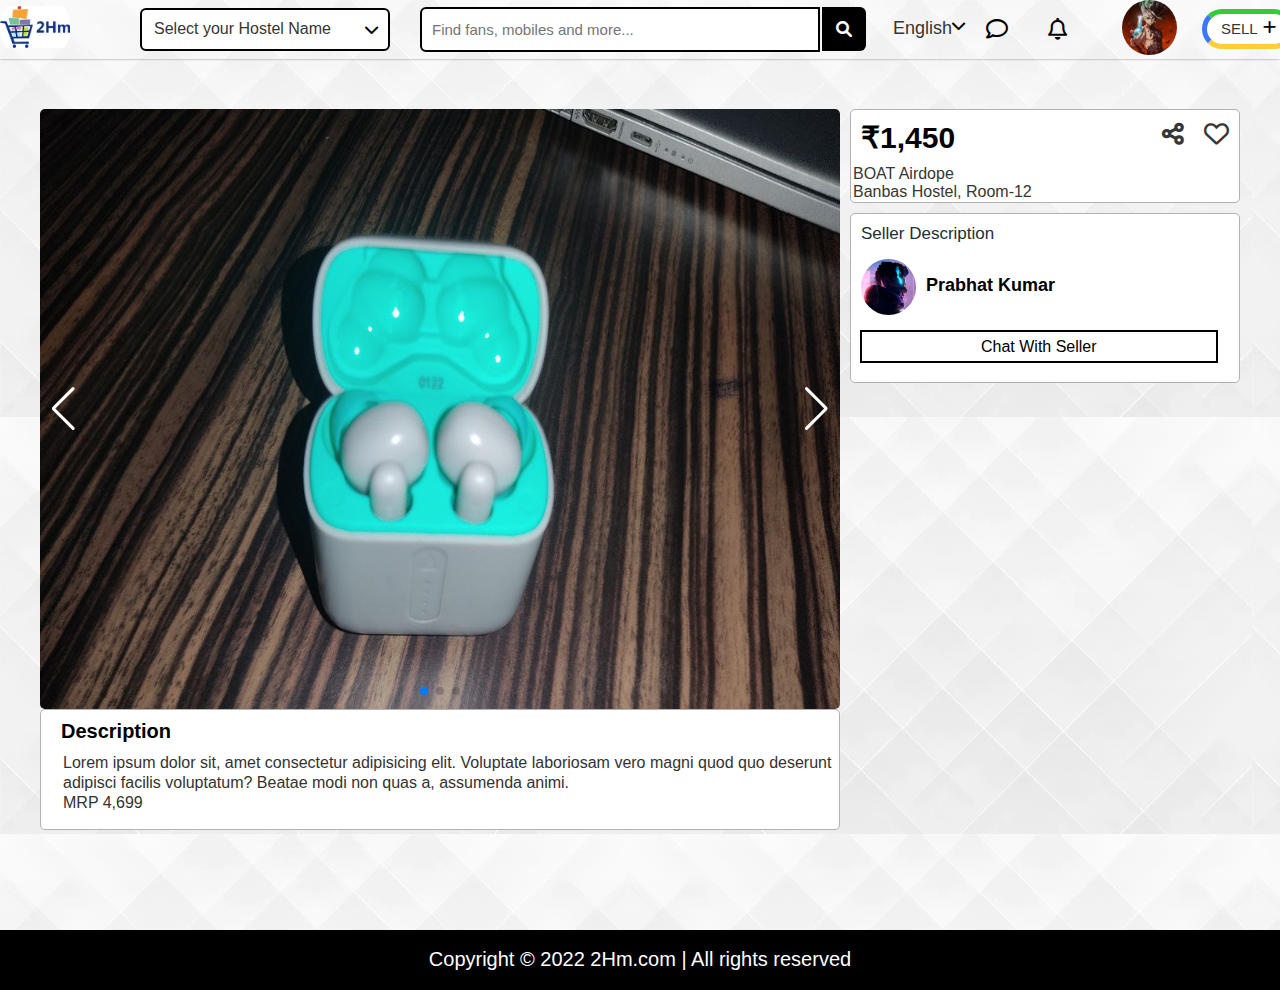
<file: product/product_13.html>
<!DOCTYPE html>
<html lang="en">
<head>
    <meta charset="UTF-8">
    <meta http-equiv="X-UA-Compatible" content="IE=edge">
    <meta name="viewport" content="width=device-width, initial-scale=1.0">
    <title>Product Page</title>
    <link rel="stylesheet" href="product.css">
    <link rel="stylesheet" href="https://cdnjs.cloudflare.com/ajax/libs/font-awesome/6.0.0/css/all.min.css">
    <link rel="stylesheet" href="https://unpkg.com/swiper@8/swiper-bundle.min.css" />
</head>

<body>

    <div class="header">
        <div class="navbar">
            <a href="../2HM.html"><img src="/image/logo.png"></a>

            <div class="country_select" id="country">
                <div class="select">
                    <p id="text">Select your Hostel Name</p>
                    <i class="fa-solid fa-chevron-down" id="moving"></i>
                </div>
                <ul class="option_box" id="list">
                    <li class="option" onclick="myFunction('Banbas Hostel')">
                        <i class="fa-solid fa-location-dot"></i>
                        <p>Banbas Hostel</p>
                    </li>
                    <li class="option" onclick="myFunction('J.C.Bose Hostel')">
                        <i class="fa-solid fa-location-dot"></i>
                        <p>J.C.Bose Hostel</p>
                    </li>
                    <li class="option" onclick="myFunction('S.N.Bose Hostel')">
                        <i class="fa-solid fa-location-dot"></i>
                        <p>S.N.Bose Hostel</p>
                    </li>
                    <li class="option" onclick="myFunction('Madam Curie Hostel')">
                        <i class="fa-solid fa-location-dot"></i>
                        <p>Madam Curie Hostel</p>
                    </li>
                </ul>
            </div>






            <div class="search_box">
                <input type="text" class="searchclass" id="'searchid" placeholder="Find fans, mobiles and more...">
                <p> <i class="fa-solid fa-magnifying-glass"></i> </p>
            </div>





            <div class="language">
                <div class="dropdwn">
                    <p id="lang_tag"> English </p>
                    <i class="fa-solid fa-chevron-down" id="moving2"></i>
                </div>
                <ul class="hin_eng">
                    <li onclick="myLang('English')"> English </li>
                    <li onclick="myLang('हिन्दी')"> हिन्दी </li>
                </ul>
            </div>




            <div class="message">
                <i class="fa-regular fa-comment"></i>
            </div>

            <div class="message">
                <i class="fa-regular fa-bell"></i>
            </div>




            <div class="your_profile">
                <div class="your_img" id="your_img_id">
                    <img src="/image/pic.jpg">
                </div>

                <div class="dropdown" id="dropdownid">
                    <div class="pers_info">
                        <img src="/image/pic.jpg">
                        <p style="margin-left: 10px;">Senku Ishigami</p>
                    </div>

                    <ul>
                        <li>
                            <i class="fa-solid fa-user"></i>
                            <p>My Account</p>
                        </li>
                        <li>
                            <i class="fa-solid fa-box"></i>
                            <p>My Orders</p>
                        </li>
                        <hr>
                        <li>
                            <i class="fa-solid fa-circle-question"></i>
                            <p>Help</p>
                        </li>
                        <li>
                            <i class="fa-solid fa-gear"></i>
                            <p>Setting</p>
                        </li>
                        <hr>
                        <li>
                            <i class="fa-solid fa-arrow-right-from-bracket"></i>
                            <p>Log Out</p>
                        </li>
                    </ul>
                </div>
            </div>



            <div class="selling_page">
                <button>
                    <p style="margin-right: 5px;">SELL</p>
                    <i class="fa-solid fa-plus"></i>
                </button>
            </div>
        </div>
    </div>

    <!-- =============================== * product img * ============================================ -->

    <div class="prodimg">

        <div class="imgdesc">
            <div class="swiper">
                <div class="swiper-wrapper">
                    <div class="swiper-slide"> <img src="../image/p13.jpeg"></div>
                    <div class="swiper-slide"> <img src="../image/p13_1.jpeg"></div>
                    <div class="swiper-slide"> <img src="../image/p13_2.jpeg"></div>
                </div>

                <div class="swiper-pagination"></div>

                <div class="swiper-button-prev" id="prev"></div>
                <div class="swiper-button-next" id="next"></div>
            </div>

            <div class="description">
                <h3>Description</h3>
                <p>Lorem ipsum dolor sit, amet consectetur adipisicing elit. Voluptate laboriosam vero magni quod quo deserunt adipisci facilis voluptatum? Beatae modi non quas a, assumenda animi.<br>
                MRP 4,699</p>
            </div>
        </div>

        <div class="prod_details">
            <div class="box">
                <div class="price">
                    <h3>₹1,450</h3>
                    <div>
                        <p><i class="fa-solid fa-share-nodes"></i></p>
                        <p><i class="fa-regular fa-heart"></i></p>
                    </div>
                </div>
                <span>BOAT Airdope</span>
                <p>Banbas Hostel, Room-12</p>
            </div>

            <div class="box" id="box2">
                <p class="seller_desc">Seller Description</p>
                <div class="seller_detail">
                    <img src="../image/asmit.jpg" alt="">
                    <div>
                        <h2>Prabhat Kumar</h2>
                    </div>
                </div>
                <a href="#">Chat With Seller</a>
            </div>


        </div>
    </div>


    <footer>
        Copyright © 2022 2Hm.com |  All rights reserved
    </footer>



    <script src="https://unpkg.com/swiper@8/swiper-bundle.min.js"></script>

    <script>

        // ====================================== * NAVBAR * ========================================== \\



        let country = document.getElementById('country');
        let moving = document.getElementById('moving');
        let text = document.getElementById('text');
        let list = document.getElementById('list');

        country.addEventListener('click', () => {
            list.classList.toggle('hidden')
            moving.classList.toggle('rotate')
        })

        function myFunction(cntry) {
            text.innerHTML = cntry;
        }

        let lang_tag = document.getElementById('lang_tag');
        let hin_eng = document.querySelector('.hin_eng');
        let language = document.querySelector('.language');
        let mvng = document.querySelector('#moving2');

        language.addEventListener('click', () => {
            hin_eng.classList.toggle('display_div');
            mvng.classList.toggle('rotate');
        });

        function myLang(langu) {
            lang_tag.innerHTML = langu;
        }

        let your_img_id = document.getElementById('your_img_id');
        let dropdownid = document.getElementById('dropdownid');

        your_img_id.addEventListener('click', () => {
            dropdownid.classList.toggle('block_div')
        })



        //  =============================== * product img* ============================================


        const swiper = new Swiper('.swiper', {

            loop: true,


            pagination: {
                el: '.swiper-pagination',
            },


            navigation: {
                nextEl: '.swiper-button-next',
                prevEl: '.swiper-button-prev',
            },

            });



    </script>
    
</body>
</html>
</file>
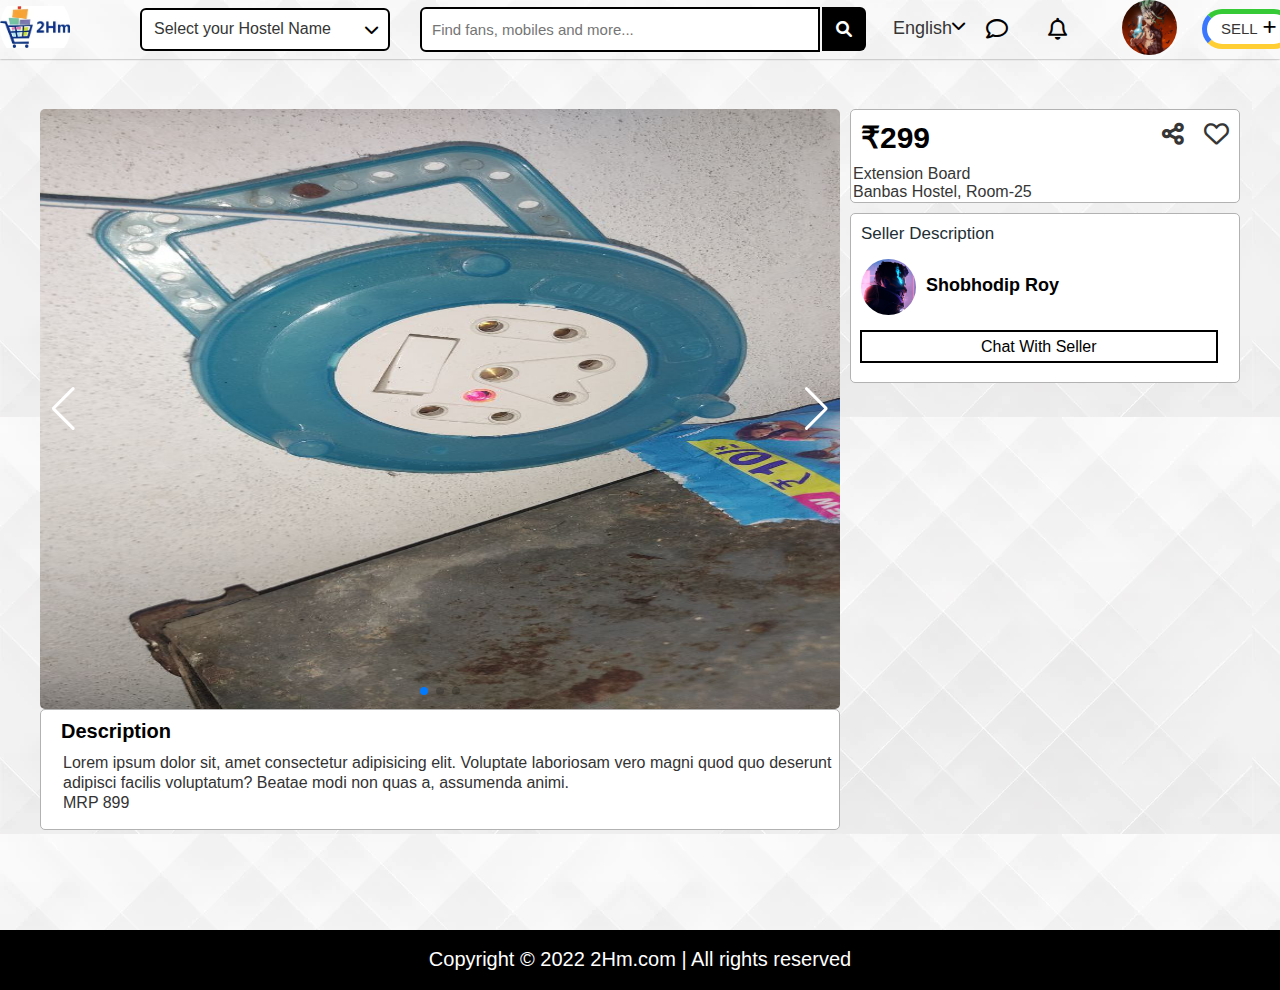
<file: product/product_14.html>
<!DOCTYPE html>
<html lang="en">
<head>
    <meta charset="UTF-8">
    <meta http-equiv="X-UA-Compatible" content="IE=edge">
    <meta name="viewport" content="width=device-width, initial-scale=1.0">
    <title>Product Page</title>
    <link rel="stylesheet" href="product.css">
    <link rel="stylesheet" href="https://cdnjs.cloudflare.com/ajax/libs/font-awesome/6.0.0/css/all.min.css">
    <link rel="stylesheet" href="https://unpkg.com/swiper@8/swiper-bundle.min.css" />
</head>

<body>

    <div class="header">
        <div class="navbar">
            <a href="../2HM.html"><img src="/image/logo.png"></a>

            <div class="country_select" id="country">
                <div class="select">
                    <p id="text">Select your Hostel Name</p>
                    <i class="fa-solid fa-chevron-down" id="moving"></i>
                </div>
                <ul class="option_box" id="list">
                    <li class="option" onclick="myFunction('Banbas Hostel')">
                        <i class="fa-solid fa-location-dot"></i>
                        <p>Banbas Hostel</p>
                    </li>
                    <li class="option" onclick="myFunction('J.C.Bose Hostel')">
                        <i class="fa-solid fa-location-dot"></i>
                        <p>J.C.Bose Hostel</p>
                    </li>
                    <li class="option" onclick="myFunction('S.N.Bose Hostel')">
                        <i class="fa-solid fa-location-dot"></i>
                        <p>S.N.Bose Hostel</p>
                    </li>
                    <li class="option" onclick="myFunction('Madam Curie Hostel')">
                        <i class="fa-solid fa-location-dot"></i>
                        <p>Madam Curie Hostel</p>
                    </li>
                </ul>
            </div>






            <div class="search_box">
                <input type="text" class="searchclass" id="'searchid" placeholder="Find fans, mobiles and more...">
                <p> <i class="fa-solid fa-magnifying-glass"></i> </p>
            </div>





            <div class="language">
                <div class="dropdwn">
                    <p id="lang_tag"> English </p>
                    <i class="fa-solid fa-chevron-down" id="moving2"></i>
                </div>
                <ul class="hin_eng">
                    <li onclick="myLang('English')"> English </li>
                    <li onclick="myLang('हिन्दी')"> हिन्दी </li>
                </ul>
            </div>




            <div class="message">
                <i class="fa-regular fa-comment"></i>
            </div>

            <div class="message">
                <i class="fa-regular fa-bell"></i>
            </div>




            <div class="your_profile">
                <div class="your_img" id="your_img_id">
                    <img src="/image/pic.jpg">
                </div>

                <div class="dropdown" id="dropdownid">
                    <div class="pers_info">
                        <img src="/image/pic.jpg">
                        <p style="margin-left: 10px;">Senku Ishigami</p>
                    </div>

                    <ul>
                        <li>
                            <i class="fa-solid fa-user"></i>
                            <p>My Account</p>
                        </li>
                        <li>
                            <i class="fa-solid fa-box"></i>
                            <p>My Orders</p>
                        </li>
                        <hr>
                        <li>
                            <i class="fa-solid fa-circle-question"></i>
                            <p>Help</p>
                        </li>
                        <li>
                            <i class="fa-solid fa-gear"></i>
                            <p>Setting</p>
                        </li>
                        <hr>
                        <li>
                            <i class="fa-solid fa-arrow-right-from-bracket"></i>
                            <p>Log Out</p>
                        </li>
                    </ul>
                </div>
            </div>



            <div class="selling_page">
                <button>
                    <p style="margin-right: 5px;">SELL</p>
                    <i class="fa-solid fa-plus"></i>
                </button>
            </div>
        </div>
    </div>

    <!-- =============================== * product img * ============================================ -->

    <div class="prodimg">

        <div class="imgdesc">
            <div class="swiper">
                <div class="swiper-wrapper">
                    <div class="swiper-slide"> <img src="../image/p14.jpeg"></div>
                    <div class="swiper-slide"> <img src="../image/p14_1.jpeg"></div>
                    <div class="swiper-slide"> <img src="../image/p14_2.jpeg"></div>
                </div>

                <div class="swiper-pagination"></div>

                <div class="swiper-button-prev" id="prev"></div>
                <div class="swiper-button-next" id="next"></div>
            </div>

            <div class="description">
                <h3>Description</h3>
                <p>Lorem ipsum dolor sit, amet consectetur adipisicing elit. Voluptate laboriosam vero magni quod quo deserunt adipisci facilis voluptatum? Beatae modi non quas a, assumenda animi.<br>
                MRP 899</p>
            </div>
        </div>

        <div class="prod_details">
            <div class="box">
                <div class="price">
                    <h3>₹299</h3>
                    <div>
                        <p><i class="fa-solid fa-share-nodes"></i></p>
                        <p><i class="fa-regular fa-heart"></i></p>
                    </div>
                </div>
                <span>Extension Board</span>
                <p>Banbas Hostel, Room-25</p>
            </div>

            <div class="box" id="box2">
                <p class="seller_desc">Seller Description</p>
                <div class="seller_detail">
                    <img src="../image/asmit.jpg" alt="">
                    <div>
                        <h2>Shobhodip Roy</h2>
                    </div>
                </div>
                <a href="#">Chat With Seller</a>
            </div>


        </div>
    </div>


    <footer>
        Copyright © 2022 2Hm.com |  All rights reserved
    </footer>



    <script src="https://unpkg.com/swiper@8/swiper-bundle.min.js"></script>

    <script>

        // ====================================== * NAVBAR * ========================================== \\



        let country = document.getElementById('country');
        let moving = document.getElementById('moving');
        let text = document.getElementById('text');
        let list = document.getElementById('list');

        country.addEventListener('click', () => {
            list.classList.toggle('hidden')
            moving.classList.toggle('rotate')
        })

        function myFunction(cntry) {
            text.innerHTML = cntry;
        }

        let lang_tag = document.getElementById('lang_tag');
        let hin_eng = document.querySelector('.hin_eng');
        let language = document.querySelector('.language');
        let mvng = document.querySelector('#moving2');

        language.addEventListener('click', () => {
            hin_eng.classList.toggle('display_div');
            mvng.classList.toggle('rotate');
        });

        function myLang(langu) {
            lang_tag.innerHTML = langu;
        }

        let your_img_id = document.getElementById('your_img_id');
        let dropdownid = document.getElementById('dropdownid');

        your_img_id.addEventListener('click', () => {
            dropdownid.classList.toggle('block_div')
        })



        //  =============================== * product img* ============================================


        const swiper = new Swiper('.swiper', {

            loop: true,


            pagination: {
                el: '.swiper-pagination',
            },


            navigation: {
                nextEl: '.swiper-button-next',
                prevEl: '.swiper-button-prev',
            },

            });



    </script>
    
</body>
</html>
</file>
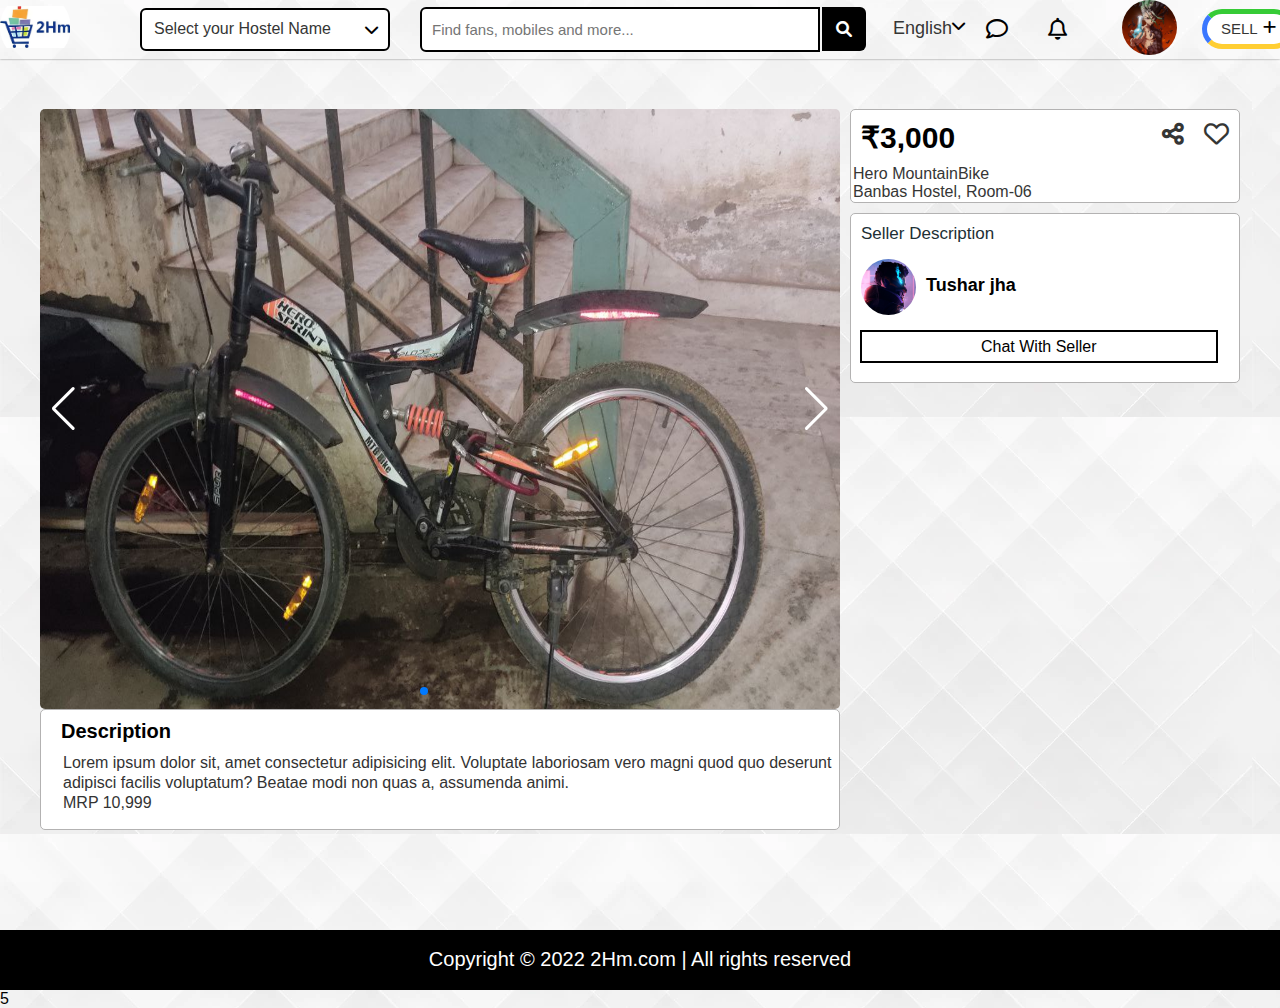
<file: product/product_15.html>
<!DOCTYPE html>
<html lang="en">
<head>
    <meta charset="UTF-8">
    <meta http-equiv="X-UA-Compatible" content="IE=edge">
    <meta name="viewport" content="width=device-width, initial-scale=1.0">
    <title>Product Page</title>
    <link rel="stylesheet" href="product.css">
    <link rel="stylesheet" href="https://cdnjs.cloudflare.com/ajax/libs/font-awesome/6.0.0/css/all.min.css">
    <link rel="stylesheet" href="https://unpkg.com/swiper@8/swiper-bundle.min.css" />
</head>

<body>

    <div class="header">
        <div class="navbar">
            <a href="../2HM.html"><img src="/image/logo.png"></a>

            <div class="country_select" id="country">
                <div class="select">
                    <p id="text">Select your Hostel Name</p>
                    <i class="fa-solid fa-chevron-down" id="moving"></i>
                </div>
                <ul class="option_box" id="list">
                    <li class="option" onclick="myFunction('Banbas Hostel')">
                        <i class="fa-solid fa-location-dot"></i>
                        <p>Banbas Hostel</p>
                    </li>
                    <li class="option" onclick="myFunction('J.C.Bose Hostel')">
                        <i class="fa-solid fa-location-dot"></i>
                        <p>J.C.Bose Hostel</p>
                    </li>
                    <li class="option" onclick="myFunction('S.N.Bose Hostel')">
                        <i class="fa-solid fa-location-dot"></i>
                        <p>S.N.Bose Hostel</p>
                    </li>
                    <li class="option" onclick="myFunction('Madam Curie Hostel')">
                        <i class="fa-solid fa-location-dot"></i>
                        <p>Madam Curie Hostel</p>
                    </li>
                </ul>
            </div>






            <div class="search_box">
                <input type="text" class="searchclass" id="'searchid" placeholder="Find fans, mobiles and more...">
                <p> <i class="fa-solid fa-magnifying-glass"></i> </p>
            </div>





            <div class="language">
                <div class="dropdwn">
                    <p id="lang_tag"> English </p>
                    <i class="fa-solid fa-chevron-down" id="moving2"></i>
                </div>
                <ul class="hin_eng">
                    <li onclick="myLang('English')"> English </li>
                    <li onclick="myLang('हिन्दी')"> हिन्दी </li>
                </ul>
            </div>




            <div class="message">
                <i class="fa-regular fa-comment"></i>
            </div>

            <div class="message">
                <i class="fa-regular fa-bell"></i>
            </div>




            <div class="your_profile">
                <div class="your_img" id="your_img_id">
                    <img src="/image/pic.jpg">
                </div>

                <div class="dropdown" id="dropdownid">
                    <div class="pers_info">
                        <img src="/image/pic.jpg">
                        <p style="margin-left: 10px;">Senku Ishigami</p>
                    </div>

                    <ul>
                        <li>
                            <i class="fa-solid fa-user"></i>
                            <p>My Account</p>
                        </li>
                        <li>
                            <i class="fa-solid fa-box"></i>
                            <p>My Orders</p>
                        </li>
                        <hr>
                        <li>
                            <i class="fa-solid fa-circle-question"></i>
                            <p>Help</p>
                        </li>
                        <li>
                            <i class="fa-solid fa-gear"></i>
                            <p>Setting</p>
                        </li>
                        <hr>
                        <li>
                            <i class="fa-solid fa-arrow-right-from-bracket"></i>
                            <p>Log Out</p>
                        </li>
                    </ul>
                </div>
            </div>



            <div class="selling_page">
                <button>
                    <p style="margin-right: 5px;">SELL</p>
                    <i class="fa-solid fa-plus"></i>
                </button>
            </div>
        </div>
    </div>

    <!-- =============================== * product img * ============================================ -->

    <div class="prodimg">

        <div class="imgdesc">
            <div class="swiper">
                <div class="swiper-wrapper">
                    <div class="swiper-slide"> <img src="../image/p15.jpeg"></div>
                    <div class="swiper-slide"> <img src="../image/p15_1.jpeg"></div>
                    <div class="swiper-slide"> <img src="../image/p15_2.jpeg"></div>
                </div>

                <div class="swiper-pagination"></div>

                <div class="swiper-button-prev" id="prev"></div>
                <div class="swiper-button-next" id="next"></div>
            </div>

            <div class="description">
                <h3>Description</h3>
                <p>Lorem ipsum dolor sit, amet consectetur adipisicing elit. Voluptate laboriosam vero magni quod quo deserunt adipisci facilis voluptatum? Beatae modi non quas a, assumenda animi.<br>
                MRP 10,999</p>
            </div>
        </div>

        <div class="prod_details">
            <div class="box">
                <div class="price">
                    <h3>₹3,000</h3>
                    <div>
                        <p><i class="fa-solid fa-share-nodes"></i></p>
                        <p><i class="fa-regular fa-heart"></i></p>
                    </div>
                </div>
                <span>Hero MountainBike</span>
                <p>Banbas Hostel, Room-06</p>
            </div>

            <div class="box" id="box2">
                <p class="seller_desc">Seller Description</p>
                <div class="seller_detail">
                    <img src="../image/asmit.jpg" alt="">
                    <div>
                        <h2>Tushar jha</h2>
                    </div>
                </div>
                <a href="#">Chat With Seller</a>
            </div>


        </div>
    </div>



    <footer>
        Copyright © 2022 2Hm.com |  All rights reserved
    </footer>



    <script src="https://unpkg.com/swiper@8/swiper-bundle.min.js"></script>

    <script>

        // ====================================== * NAVBAR * ========================================== \\



        let country = document.getElementById('country');
        let moving = document.getElementById('moving');
        let text = document.getElementById('text');
        let list = document.getElementById('list');

        country.addEventListener('click', () => {
            list.classList.toggle('hidden')
            moving.classList.toggle('rotate')
        })

        function myFunction(cntry) {
            text.innerHTML = cntry;
        }

        let lang_tag = document.getElementById('lang_tag');
        let hin_eng = document.querySelector('.hin_eng');
        let language = document.querySelector('.language');
        let mvng = document.querySelector('#moving2');

        language.addEventListener('click', () => {
            hin_eng.classList.toggle('display_div');
            mvng.classList.toggle('rotate');
        });

        function myLang(langu) {
            lang_tag.innerHTML = langu;
        }

        let your_img_id = document.getElementById('your_img_id');
        let dropdownid = document.getElementById('dropdownid');

        your_img_id.addEventListener('click', () => {
            dropdownid.classList.toggle('block_div')
        })



        //  =============================== * product img* ============================================


        const swiper = new Swiper('.swiper', {

            loop: true,


            pagination: {
                el: '.swiper-pagination',
            },


            navigation: {
                nextEl: '.swiper-button-next',
                prevEl: '.swiper-button-prev',
            },

            });



    </script>
    
</body>
</html>5
</file>
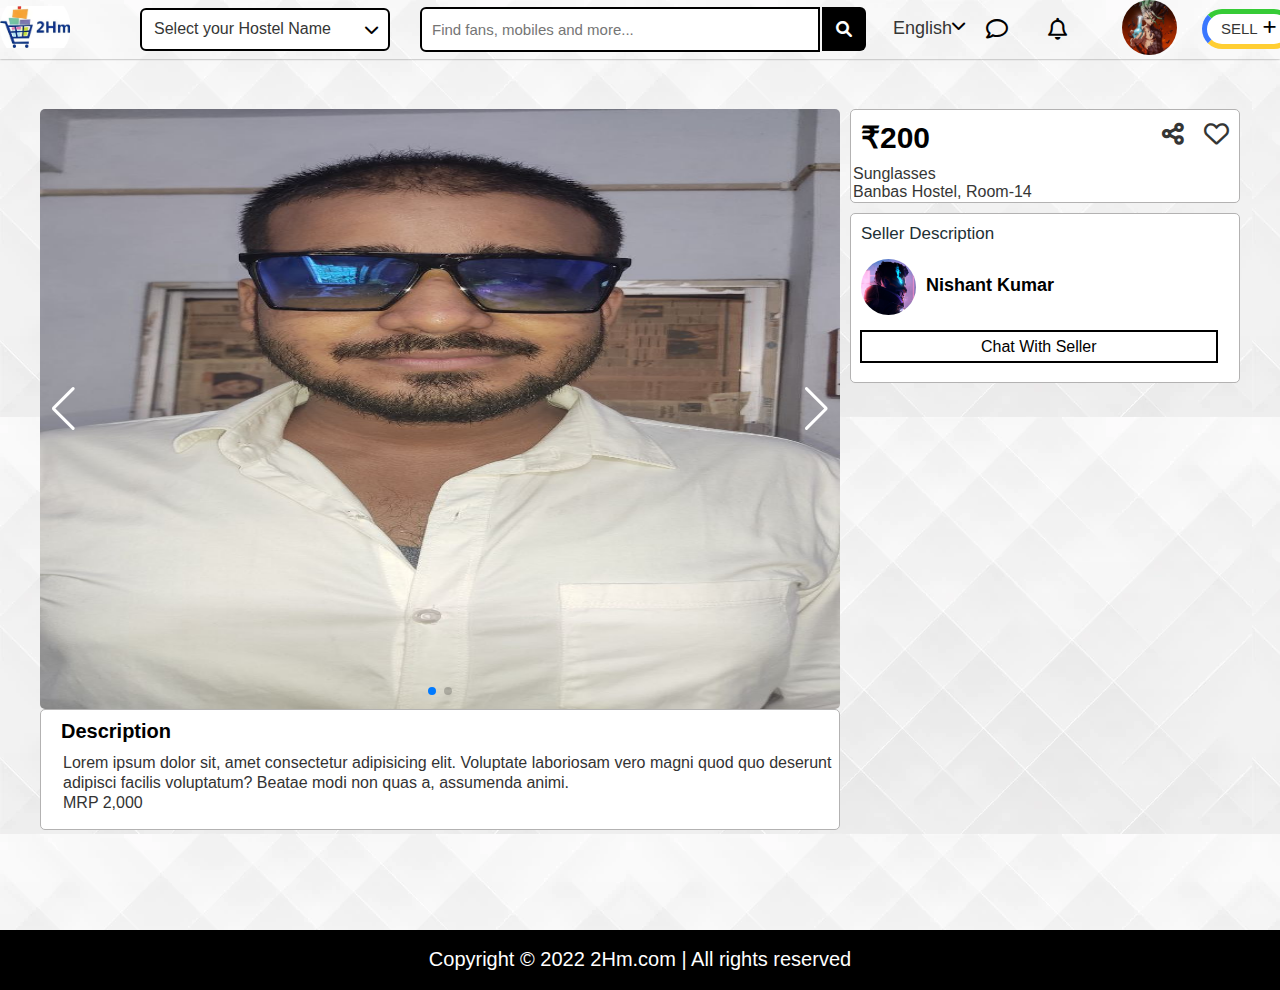
<file: product/product_16.html>
<!DOCTYPE html>
<html lang="en">
<head>
    <meta charset="UTF-8">
    <meta http-equiv="X-UA-Compatible" content="IE=edge">
    <meta name="viewport" content="width=device-width, initial-scale=1.0">
    <title>Product Page</title>
    <link rel="stylesheet" href="product.css">
    <link rel="stylesheet" href="https://cdnjs.cloudflare.com/ajax/libs/font-awesome/6.0.0/css/all.min.css">
    <link rel="stylesheet" href="https://unpkg.com/swiper@8/swiper-bundle.min.css" />
</head>

<body>

    <div class="header">
        <div class="navbar">
            <a href="../2HM.html"><img src="/image/logo.png"></a>

            <div class="country_select" id="country">
                <div class="select">
                    <p id="text">Select your Hostel Name</p>
                    <i class="fa-solid fa-chevron-down" id="moving"></i>
                </div>
                <ul class="option_box" id="list">
                    <li class="option" onclick="myFunction('Banbas Hostel')">
                        <i class="fa-solid fa-location-dot"></i>
                        <p>Banbas Hostel</p>
                    </li>
                    <li class="option" onclick="myFunction('J.C.Bose Hostel')">
                        <i class="fa-solid fa-location-dot"></i>
                        <p>J.C.Bose Hostel</p>
                    </li>
                    <li class="option" onclick="myFunction('S.N.Bose Hostel')">
                        <i class="fa-solid fa-location-dot"></i>
                        <p>S.N.Bose Hostel</p>
                    </li>
                    <li class="option" onclick="myFunction('Madam Curie Hostel')">
                        <i class="fa-solid fa-location-dot"></i>
                        <p>Madam Curie Hostel</p>
                    </li>
                </ul>
            </div>






            <div class="search_box">
                <input type="text" class="searchclass" id="'searchid" placeholder="Find fans, mobiles and more...">
                <p> <i class="fa-solid fa-magnifying-glass"></i> </p>
            </div>





            <div class="language">
                <div class="dropdwn">
                    <p id="lang_tag"> English </p>
                    <i class="fa-solid fa-chevron-down" id="moving2"></i>
                </div>
                <ul class="hin_eng">
                    <li onclick="myLang('English')"> English </li>
                    <li onclick="myLang('हिन्दी')"> हिन्दी </li>
                </ul>
            </div>




            <div class="message">
                <i class="fa-regular fa-comment"></i>
            </div>

            <div class="message">
                <i class="fa-regular fa-bell"></i>
            </div>




            <div class="your_profile">
                <div class="your_img" id="your_img_id">
                    <img src="/image/pic.jpg">
                </div>

                <div class="dropdown" id="dropdownid">
                    <div class="pers_info">
                        <img src="/image/pic.jpg">
                        <p style="margin-left: 10px;">Senku Ishigami</p>
                    </div>

                    <ul>
                        <li>
                            <i class="fa-solid fa-user"></i>
                            <p>My Account</p>
                        </li>
                        <li>
                            <i class="fa-solid fa-box"></i>
                            <p>My Orders</p>
                        </li>
                        <hr>
                        <li>
                            <i class="fa-solid fa-circle-question"></i>
                            <p>Help</p>
                        </li>
                        <li>
                            <i class="fa-solid fa-gear"></i>
                            <p>Setting</p>
                        </li>
                        <hr>
                        <li>
                            <i class="fa-solid fa-arrow-right-from-bracket"></i>
                            <p>Log Out</p>
                        </li>
                    </ul>
                </div>
            </div>



            <div class="selling_page">
                <button>
                    <p style="margin-right: 5px;">SELL</p>
                    <i class="fa-solid fa-plus"></i>
                </button>
            </div>
        </div>
    </div>

    <!-- =============================== * product img * ============================================ -->

    <div class="prodimg">

        <div class="imgdesc">
            <div class="swiper">
                <div class="swiper-wrapper">
                    <div class="swiper-slide"> <img src="../image/p16.jpeg"></div>
                    <div class="swiper-slide"> <img src="../image/p16_1.jpeg"></div>
                </div>

                <div class="swiper-pagination"></div>

                <div class="swiper-button-prev" id="prev"></div>
                <div class="swiper-button-next" id="next"></div>
            </div>

            <div class="description">
                <h3>Description</h3>
                <p>Lorem ipsum dolor sit, amet consectetur adipisicing elit. Voluptate laboriosam vero magni quod quo deserunt adipisci facilis voluptatum? Beatae modi non quas a, assumenda animi.<br>
                MRP 2,000</p>
            </div>
        </div>

        <div class="prod_details">
            <div class="box">
                <div class="price">
                    <h3>₹200</h3>
                    <div>
                        <p><i class="fa-solid fa-share-nodes"></i></p>
                        <p><i class="fa-regular fa-heart"></i></p>
                    </div>
                </div>
                <span>Sunglasses</span>
                <p>Banbas Hostel, Room-14</p>
            </div>

            <div class="box" id="box2">
                <p class="seller_desc">Seller Description</p>
                <div class="seller_detail">
                    <img src="../image/asmit.jpg" alt="">
                    <div>
                        <h2>Nishant Kumar</h2>
                    </div>
                </div>
                <a href="#">Chat With Seller</a>
            </div>


        </div>
    </div>


    <footer>
        Copyright © 2022 2Hm.com |  All rights reserved
    </footer>



    <script src="https://unpkg.com/swiper@8/swiper-bundle.min.js"></script>

    <script>

        // ====================================== * NAVBAR * ========================================== \\



        let country = document.getElementById('country');
        let moving = document.getElementById('moving');
        let text = document.getElementById('text');
        let list = document.getElementById('list');

        country.addEventListener('click', () => {
            list.classList.toggle('hidden')
            moving.classList.toggle('rotate')
        })

        function myFunction(cntry) {
            text.innerHTML = cntry;
        }

        let lang_tag = document.getElementById('lang_tag');
        let hin_eng = document.querySelector('.hin_eng');
        let language = document.querySelector('.language');
        let mvng = document.querySelector('#moving2');

        language.addEventListener('click', () => {
            hin_eng.classList.toggle('display_div');
            mvng.classList.toggle('rotate');
        });

        function myLang(langu) {
            lang_tag.innerHTML = langu;
        }

        let your_img_id = document.getElementById('your_img_id');
        let dropdownid = document.getElementById('dropdownid');

        your_img_id.addEventListener('click', () => {
            dropdownid.classList.toggle('block_div')
        })



        //  =============================== * product img* ============================================


        const swiper = new Swiper('.swiper', {

            loop: true,


            pagination: {
                el: '.swiper-pagination',
            },


            navigation: {
                nextEl: '.swiper-button-next',
                prevEl: '.swiper-button-prev',
            },

            });



    </script>
    
</body>
</html>
</file>
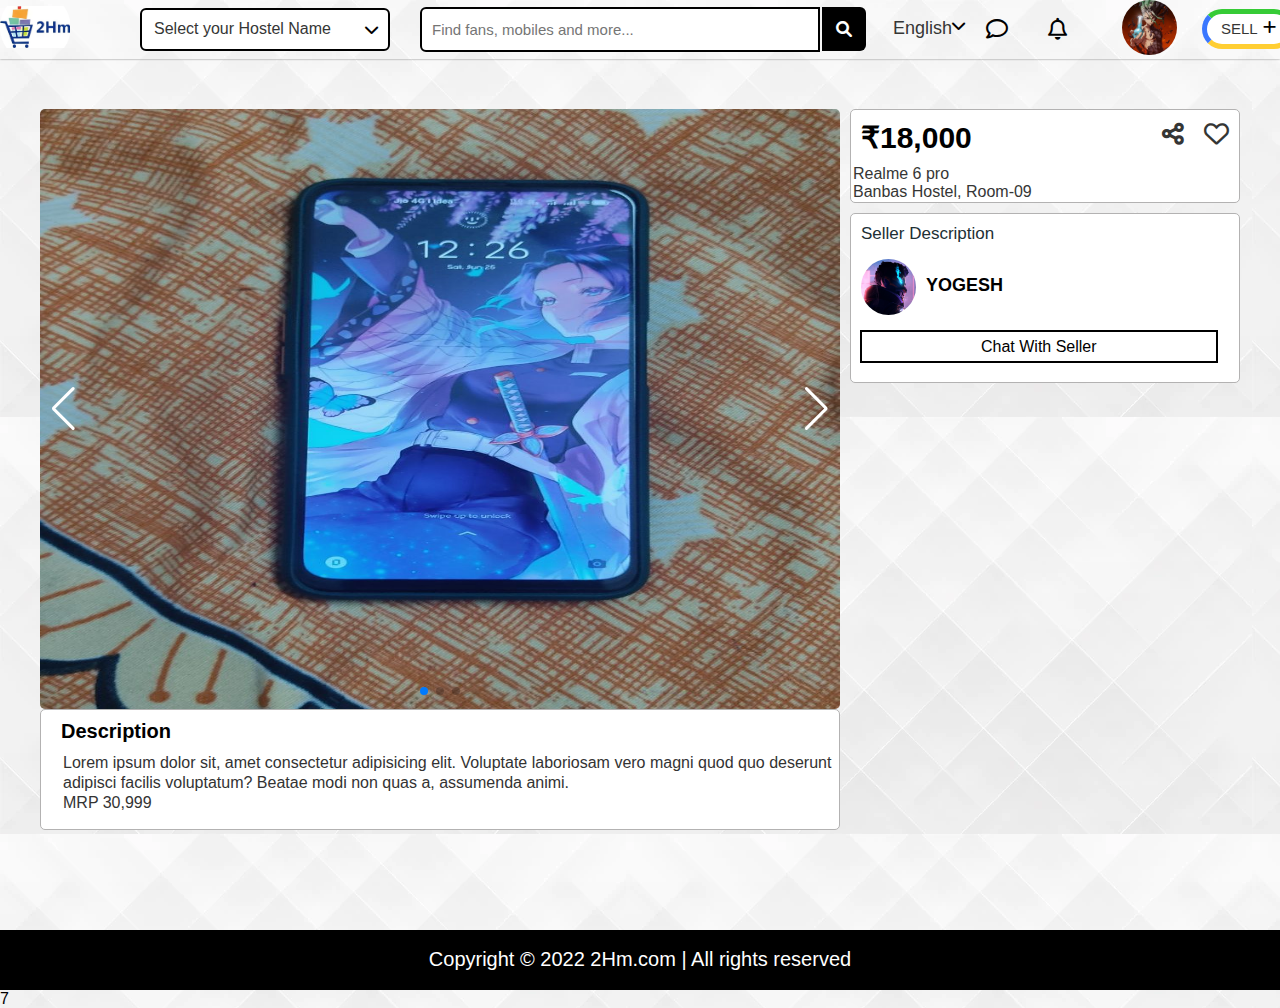
<file: product/product_17.html>
<!DOCTYPE html>
<html lang="en">
<head>
    <meta charset="UTF-8">
    <meta http-equiv="X-UA-Compatible" content="IE=edge">
    <meta name="viewport" content="width=device-width, initial-scale=1.0">
    <title>Product Page</title>
    <link rel="stylesheet" href="product.css">
    <link rel="stylesheet" href="https://cdnjs.cloudflare.com/ajax/libs/font-awesome/6.0.0/css/all.min.css">
    <link rel="stylesheet" href="https://unpkg.com/swiper@8/swiper-bundle.min.css" />
</head>

<body>

    <div class="header">
        <div class="navbar">
            <a href="../2HM.html"><img src="/image/logo.png"></a>

            <div class="country_select" id="country">
                <div class="select">
                    <p id="text">Select your Hostel Name</p>
                    <i class="fa-solid fa-chevron-down" id="moving"></i>
                </div>
                <ul class="option_box" id="list">
                    <li class="option" onclick="myFunction('Banbas Hostel')">
                        <i class="fa-solid fa-location-dot"></i>
                        <p>Banbas Hostel</p>
                    </li>
                    <li class="option" onclick="myFunction('J.C.Bose Hostel')">
                        <i class="fa-solid fa-location-dot"></i>
                        <p>J.C.Bose Hostel</p>
                    </li>
                    <li class="option" onclick="myFunction('S.N.Bose Hostel')">
                        <i class="fa-solid fa-location-dot"></i>
                        <p>S.N.Bose Hostel</p>
                    </li>
                    <li class="option" onclick="myFunction('Madam Curie Hostel')">
                        <i class="fa-solid fa-location-dot"></i>
                        <p>Madam Curie Hostel</p>
                    </li>
                </ul>
            </div>






            <div class="search_box">
                <input type="text" class="searchclass" id="'searchid" placeholder="Find fans, mobiles and more...">
                <p> <i class="fa-solid fa-magnifying-glass"></i> </p>
            </div>





            <div class="language">
                <div class="dropdwn">
                    <p id="lang_tag"> English </p>
                    <i class="fa-solid fa-chevron-down" id="moving2"></i>
                </div>
                <ul class="hin_eng">
                    <li onclick="myLang('English')"> English </li>
                    <li onclick="myLang('हिन्दी')"> हिन्दी </li>
                </ul>
            </div>




            <div class="message">
                <i class="fa-regular fa-comment"></i>
            </div>

            <div class="message">
                <i class="fa-regular fa-bell"></i>
            </div>




            <div class="your_profile">
                <div class="your_img" id="your_img_id">
                    <img src="/image/pic.jpg">
                </div>

                <div class="dropdown" id="dropdownid">
                    <div class="pers_info">
                        <img src="/image/pic.jpg">
                        <p style="margin-left: 10px;">Senku Ishigami</p>
                    </div>

                    <ul>
                        <li>
                            <i class="fa-solid fa-user"></i>
                            <p>My Account</p>
                        </li>
                        <li>
                            <i class="fa-solid fa-box"></i>
                            <p>My Orders</p>
                        </li>
                        <hr>
                        <li>
                            <i class="fa-solid fa-circle-question"></i>
                            <p>Help</p>
                        </li>
                        <li>
                            <i class="fa-solid fa-gear"></i>
                            <p>Setting</p>
                        </li>
                        <hr>
                        <li>
                            <i class="fa-solid fa-arrow-right-from-bracket"></i>
                            <p>Log Out</p>
                        </li>
                    </ul>
                </div>
            </div>



            <div class="selling_page">
                <button>
                    <p style="margin-right: 5px;">SELL</p>
                    <i class="fa-solid fa-plus"></i>
                </button>
            </div>
        </div>
    </div>

    <!-- =============================== * product img * ============================================ -->

    <div class="prodimg">

        <div class="imgdesc">
            <div class="swiper">
                <div class="swiper-wrapper">
                    <div class="swiper-slide"> <img src="../image/p17.jpeg"></div>
                    <div class="swiper-slide"> <img src="../image/p17_1.jpeg"></div>
                    <div class="swiper-slide"> <img src="../image/p17_2.jpeg"></div>
                </div>

                <div class="swiper-pagination"></div>

                <div class="swiper-button-prev" id="prev"></div>
                <div class="swiper-button-next" id="next"></div>
            </div>

            <div class="description">
                <h3>Description</h3>
                <p>Lorem ipsum dolor sit, amet consectetur adipisicing elit. Voluptate laboriosam vero magni quod quo deserunt adipisci facilis voluptatum? Beatae modi non quas a, assumenda animi.<br>
                MRP 30,999</p>
            </div>
        </div>

        <div class="prod_details">
            <div class="box">
                <div class="price">
                    <h3>₹18,000</h3>
                    <div>
                        <p><i class="fa-solid fa-share-nodes"></i></p>
                        <p><i class="fa-regular fa-heart"></i></p>
                    </div>
                </div>
                <span>Realme 6 pro</span>
                <p>Banbas Hostel, Room-09</p>
            </div>

            <div class="box" id="box2">
                <p class="seller_desc">Seller Description</p>
                <div class="seller_detail">
                    <img src="../image/asmit.jpg" alt="">
                    <div>
                        <h2>YOGESH</h2>
                    </div>
                </div>
                <a href="#">Chat With Seller</a>
            </div>


        </div>
    </div>



    <footer>
        Copyright © 2022 2Hm.com |  All rights reserved
    </footer>



    <script src="https://unpkg.com/swiper@8/swiper-bundle.min.js"></script>

    <script>

        // ====================================== * NAVBAR * ========================================== \\



        let country = document.getElementById('country');
        let moving = document.getElementById('moving');
        let text = document.getElementById('text');
        let list = document.getElementById('list');

        country.addEventListener('click', () => {
            list.classList.toggle('hidden')
            moving.classList.toggle('rotate')
        })

        function myFunction(cntry) {
            text.innerHTML = cntry;
        }

        let lang_tag = document.getElementById('lang_tag');
        let hin_eng = document.querySelector('.hin_eng');
        let language = document.querySelector('.language');
        let mvng = document.querySelector('#moving2');

        language.addEventListener('click', () => {
            hin_eng.classList.toggle('display_div');
            mvng.classList.toggle('rotate');
        });

        function myLang(langu) {
            lang_tag.innerHTML = langu;
        }

        let your_img_id = document.getElementById('your_img_id');
        let dropdownid = document.getElementById('dropdownid');

        your_img_id.addEventListener('click', () => {
            dropdownid.classList.toggle('block_div')
        })



        //  =============================== * product img* ============================================


        const swiper = new Swiper('.swiper', {

            loop: true,


            pagination: {
                el: '.swiper-pagination',
            },


            navigation: {
                nextEl: '.swiper-button-next',
                prevEl: '.swiper-button-prev',
            },

            });



    </script>
    
</body>
</html>7
</file>
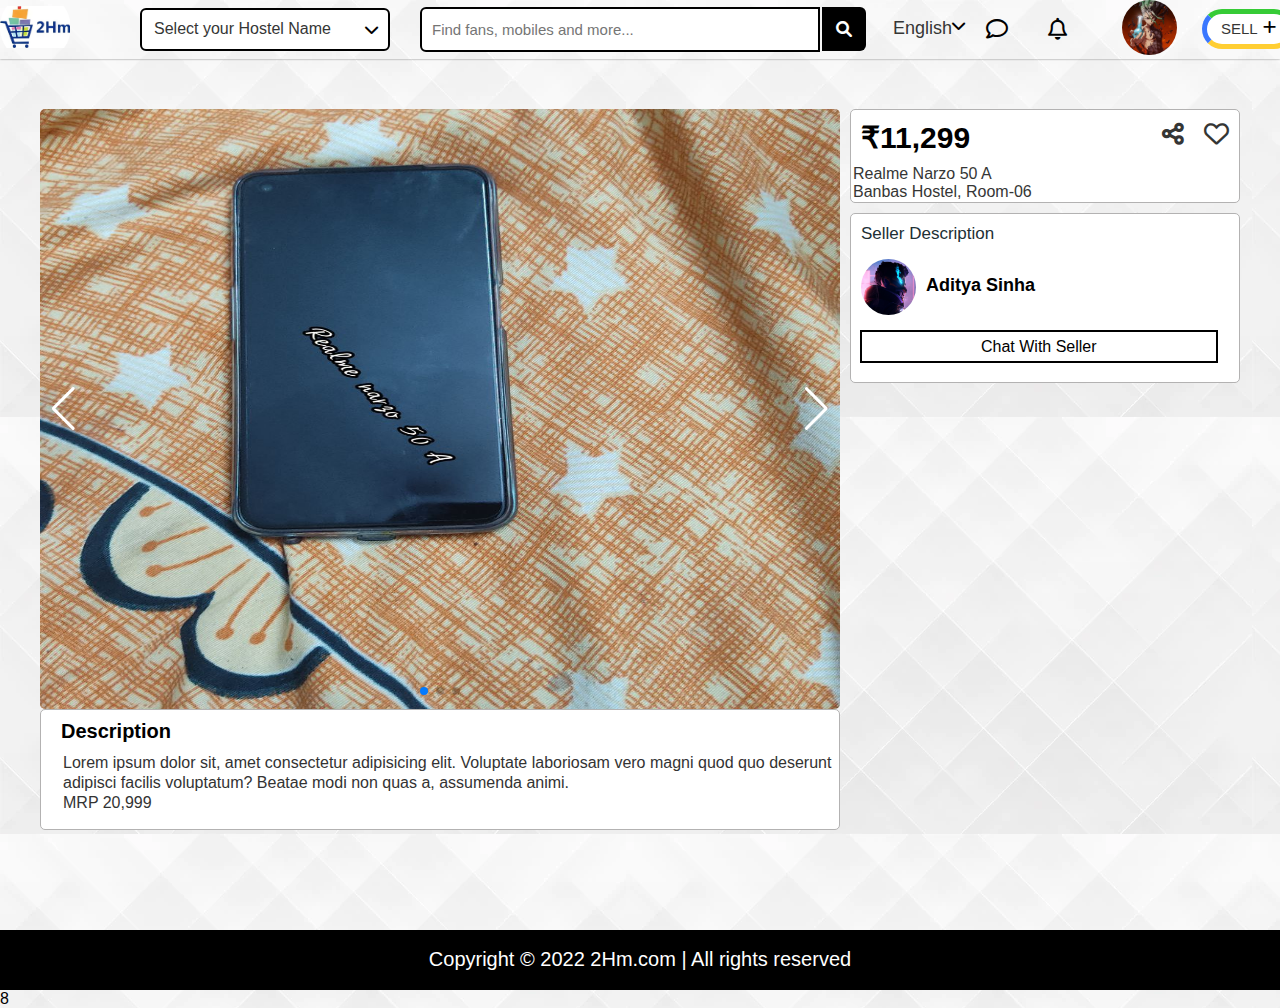
<file: product/product_18.html>
<!DOCTYPE html>
<html lang="en">
<head>
    <meta charset="UTF-8">
    <meta http-equiv="X-UA-Compatible" content="IE=edge">
    <meta name="viewport" content="width=device-width, initial-scale=1.0">
    <title>Product Page</title>
    <link rel="stylesheet" href="product.css">
    <link rel="stylesheet" href="https://cdnjs.cloudflare.com/ajax/libs/font-awesome/6.0.0/css/all.min.css">
    <link rel="stylesheet" href="https://unpkg.com/swiper@8/swiper-bundle.min.css" />
</head>

<body>

    <div class="header">
        <div class="navbar">
            <a href="../2HM.html"><img src="/image/logo.png"></a>

            <div class="country_select" id="country">
                <div class="select">
                    <p id="text">Select your Hostel Name</p>
                    <i class="fa-solid fa-chevron-down" id="moving"></i>
                </div>
                <ul class="option_box" id="list">
                    <li class="option" onclick="myFunction('Banbas Hostel')">
                        <i class="fa-solid fa-location-dot"></i>
                        <p>Banbas Hostel</p>
                    </li>
                    <li class="option" onclick="myFunction('J.C.Bose Hostel')">
                        <i class="fa-solid fa-location-dot"></i>
                        <p>J.C.Bose Hostel</p>
                    </li>
                    <li class="option" onclick="myFunction('S.N.Bose Hostel')">
                        <i class="fa-solid fa-location-dot"></i>
                        <p>S.N.Bose Hostel</p>
                    </li>
                    <li class="option" onclick="myFunction('Madam Curie Hostel')">
                        <i class="fa-solid fa-location-dot"></i>
                        <p>Madam Curie Hostel</p>
                    </li>
                </ul>
            </div>






            <div class="search_box">
                <input type="text" class="searchclass" id="'searchid" placeholder="Find fans, mobiles and more...">
                <p> <i class="fa-solid fa-magnifying-glass"></i> </p>
            </div>





            <div class="language">
                <div class="dropdwn">
                    <p id="lang_tag"> English </p>
                    <i class="fa-solid fa-chevron-down" id="moving2"></i>
                </div>
                <ul class="hin_eng">
                    <li onclick="myLang('English')"> English </li>
                    <li onclick="myLang('हिन्दी')"> हिन्दी </li>
                </ul>
            </div>




            <div class="message">
                <i class="fa-regular fa-comment"></i>
            </div>

            <div class="message">
                <i class="fa-regular fa-bell"></i>
            </div>




            <div class="your_profile">
                <div class="your_img" id="your_img_id">
                    <img src="/image/pic.jpg">
                </div>

                <div class="dropdown" id="dropdownid">
                    <div class="pers_info">
                        <img src="/image/pic.jpg">
                        <p style="margin-left: 10px;">Senku Ishigami</p>
                    </div>

                    <ul>
                        <li>
                            <i class="fa-solid fa-user"></i>
                            <p>My Account</p>
                        </li>
                        <li>
                            <i class="fa-solid fa-box"></i>
                            <p>My Orders</p>
                        </li>
                        <hr>
                        <li>
                            <i class="fa-solid fa-circle-question"></i>
                            <p>Help</p>
                        </li>
                        <li>
                            <i class="fa-solid fa-gear"></i>
                            <p>Setting</p>
                        </li>
                        <hr>
                        <li>
                            <i class="fa-solid fa-arrow-right-from-bracket"></i>
                            <p>Log Out</p>
                        </li>
                    </ul>
                </div>
            </div>



            <div class="selling_page">
                <button>
                    <p style="margin-right: 5px;">SELL</p>
                    <i class="fa-solid fa-plus"></i>
                </button>
            </div>
        </div>
    </div>

    <!-- =============================== * product img * ============================================ -->

    <div class="prodimg">

        <div class="imgdesc">
            <div class="swiper">
                <div class="swiper-wrapper">
                    <div class="swiper-slide"> <img src="../image/p18.jpeg"></div>
                    <div class="swiper-slide"> <img src="../image/p18_1.jpeg"></div>
                    <div class="swiper-slide"> <img src="../image/p18_2.jpeg"></div>
                </div>

                <div class="swiper-pagination"></div>

                <div class="swiper-button-prev" id="prev"></div>
                <div class="swiper-button-next" id="next"></div>
            </div>

            <div class="description">
                <h3>Description</h3>
                <p>Lorem ipsum dolor sit, amet consectetur adipisicing elit. Voluptate laboriosam vero magni quod quo deserunt adipisci facilis voluptatum? Beatae modi non quas a, assumenda animi.<br>
                MRP 20,999</p>
            </div>
        </div>

        <div class="prod_details">
            <div class="box">
                <div class="price">
                    <h3>₹11,299</h3>
                    <div>
                        <p><i class="fa-solid fa-share-nodes"></i></p>
                        <p><i class="fa-regular fa-heart"></i></p>
                    </div>
                </div>
                <span>Realme Narzo 50 A</span>
                <p>Banbas Hostel, Room-06</p>
            </div>

            <div class="box" id="box2">
                <p class="seller_desc">Seller Description</p>
                <div class="seller_detail">
                    <img src="../image/asmit.jpg" alt="">
                    <div>
                        <h2>Aditya Sinha</h2>
                    </div>
                </div>
                <a href="#">Chat With Seller</a>
            </div>


        </div>
    </div>


    <footer>
        Copyright © 2022 2Hm.com |  All rights reserved
    </footer>



    <script src="https://unpkg.com/swiper@8/swiper-bundle.min.js"></script>

    <script>

        // ====================================== * NAVBAR * ========================================== \\



        let country = document.getElementById('country');
        let moving = document.getElementById('moving');
        let text = document.getElementById('text');
        let list = document.getElementById('list');

        country.addEventListener('click', () => {
            list.classList.toggle('hidden')
            moving.classList.toggle('rotate')
        })

        function myFunction(cntry) {
            text.innerHTML = cntry;
        }

        let lang_tag = document.getElementById('lang_tag');
        let hin_eng = document.querySelector('.hin_eng');
        let language = document.querySelector('.language');
        let mvng = document.querySelector('#moving2');

        language.addEventListener('click', () => {
            hin_eng.classList.toggle('display_div');
            mvng.classList.toggle('rotate');
        });

        function myLang(langu) {
            lang_tag.innerHTML = langu;
        }

        let your_img_id = document.getElementById('your_img_id');
        let dropdownid = document.getElementById('dropdownid');

        your_img_id.addEventListener('click', () => {
            dropdownid.classList.toggle('block_div')
        })



        //  =============================== * product img* ============================================


        const swiper = new Swiper('.swiper', {

            loop: true,


            pagination: {
                el: '.swiper-pagination',
            },


            navigation: {
                nextEl: '.swiper-button-next',
                prevEl: '.swiper-button-prev',
            },

            });



    </script>
    
</body>
</html>8
</file>
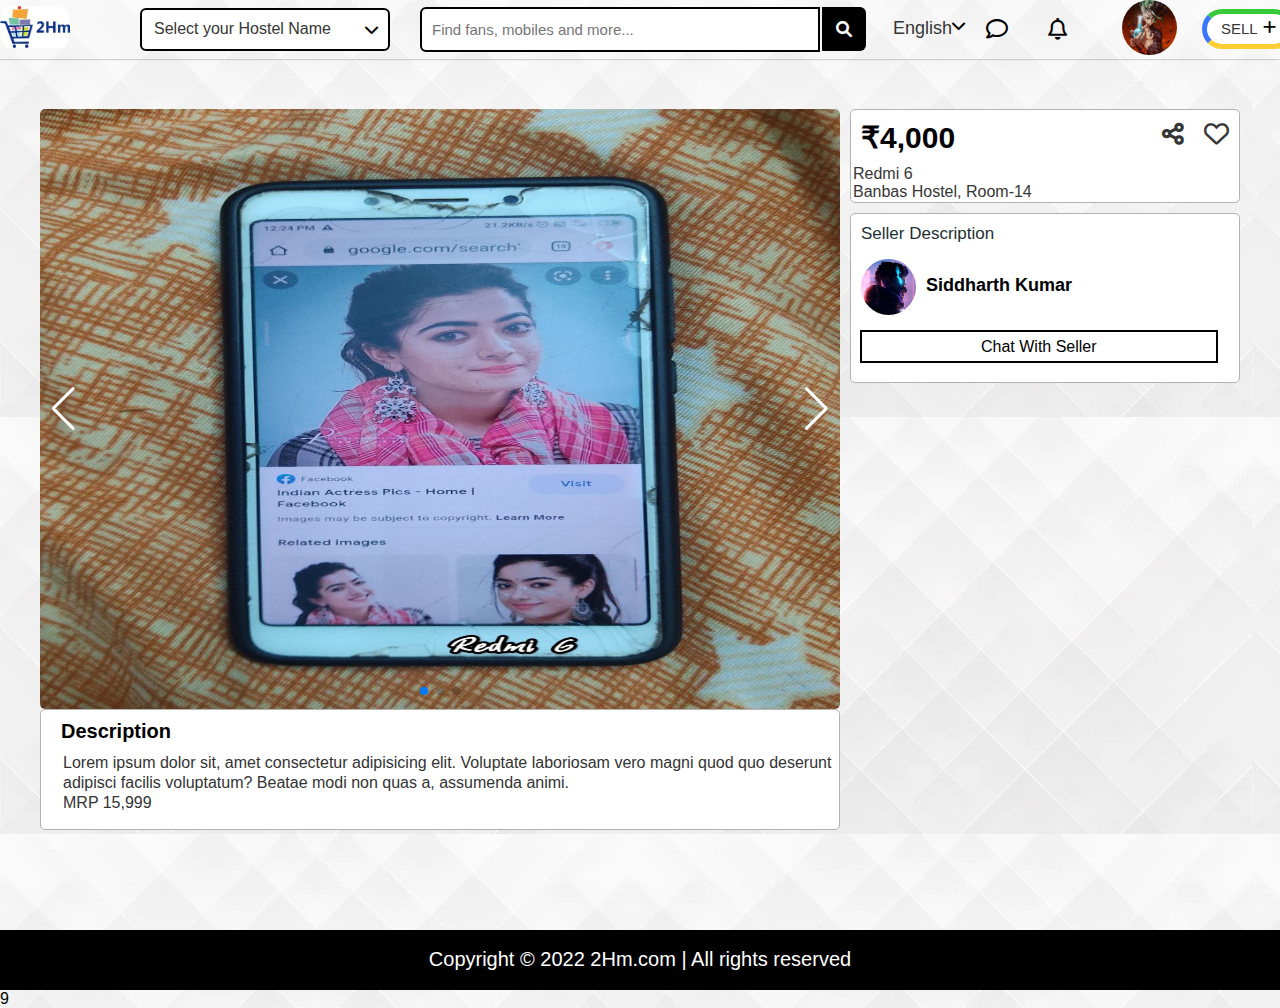
<file: product/product_19.html>
<!DOCTYPE html>
<html lang="en">
<head>
    <meta charset="UTF-8">
    <meta http-equiv="X-UA-Compatible" content="IE=edge">
    <meta name="viewport" content="width=device-width, initial-scale=1.0">
    <title>Product Paeg</title>
    <link rel="stylesheet" href="product.css">
    <link rel="stylesheet" href="https://cdnjs.cloudflare.com/ajax/libs/font-awesome/6.0.0/css/all.min.css">
    <link rel="stylesheet" href="https://unpkg.com/swiper@8/swiper-bundle.min.css" />
</head>

<body>

    <div class="header">
        <div class="navbar">
            <a href="../2HM.html"><img src="/image/logo.png"></a>

            <div class="country_select" id="country">
                <div class="select">
                    <p id="text">Select your Hostel Name</p>
                    <i class="fa-solid fa-chevron-down" id="moving"></i>
                </div>
                <ul class="option_box" id="list">
                    <li class="option" onclick="myFunction('Banbas Hostel')">
                        <i class="fa-solid fa-location-dot"></i>
                        <p>Banbas Hostel</p>
                    </li>
                    <li class="option" onclick="myFunction('J.C.Bose Hostel')">
                        <i class="fa-solid fa-location-dot"></i>
                        <p>J.C.Bose Hostel</p>
                    </li>
                    <li class="option" onclick="myFunction('S.N.Bose Hostel')">
                        <i class="fa-solid fa-location-dot"></i>
                        <p>S.N.Bose Hostel</p>
                    </li>
                    <li class="option" onclick="myFunction('Madam Curie Hostel')">
                        <i class="fa-solid fa-location-dot"></i>
                        <p>Madam Curie Hostel</p>
                    </li>
                </ul>
            </div>






            <div class="search_box">
                <input type="text" class="searchclass" id="'searchid" placeholder="Find fans, mobiles and more...">
                <p> <i class="fa-solid fa-magnifying-glass"></i> </p>
            </div>





            <div class="language">
                <div class="dropdwn">
                    <p id="lang_tag"> English </p>
                    <i class="fa-solid fa-chevron-down" id="moving2"></i>
                </div>
                <ul class="hin_eng">
                    <li onclick="myLang('English')"> English </li>
                    <li onclick="myLang('हिन्दी')"> हिन्दी </li>
                </ul>
            </div>




            <div class="message">
                <i class="fa-regular fa-comment"></i>
            </div>

            <div class="message">
                <i class="fa-regular fa-bell"></i>
            </div>




            <div class="your_profile">
                <div class="your_img" id="your_img_id">
                    <img src="/image/pic.jpg">
                </div>

                <div class="dropdown" id="dropdownid">
                    <div class="pers_info">
                        <img src="/image/pic.jpg">
                        <p style="margin-left: 10px;">Senku Ishigami</p>
                    </div>

                    <ul>
                        <li>
                            <i class="fa-solid fa-user"></i>
                            <p>My Account</p>
                        </li>
                        <li>
                            <i class="fa-solid fa-box"></i>
                            <p>My Orders</p>
                        </li>
                        <hr>
                        <li>
                            <i class="fa-solid fa-circle-question"></i>
                            <p>Help</p>
                        </li>
                        <li>
                            <i class="fa-solid fa-gear"></i>
                            <p>Setting</p>
                        </li>
                        <hr>
                        <li>
                            <i class="fa-solid fa-arrow-right-from-bracket"></i>
                            <p>Log Out</p>
                        </li>
                    </ul>
                </div>
            </div>



            <div class="selling_page">
                <button>
                    <p style="margin-right: 5px;">SELL</p>
                    <i class="fa-solid fa-plus"></i>
                </button>
            </div>
        </div>
    </div>

    <!-- =============================== * product img * ============================================ -->

    <div class="prodimg">

        <div class="imgdesc">
            <div class="swiper">
                <div class="swiper-wrapper">
                    <div class="swiper-slide"> <img src="../image/p19.jpeg"></div>
                    <div class="swiper-slide"> <img src="../image/p19_1.jpeg"></div>
                    <div class="swiper-slide"> <img src="../image/p19_2.jpeg"></div>
                </div>

                <div class="swiper-pagination"></div>

                <div class="swiper-button-prev" id="prev"></div>
                <div class="swiper-button-next" id="next"></div>
            </div>

            <div class="description">
                <h3>Description</h3>
                <p>Lorem ipsum dolor sit, amet consectetur adipisicing elit. Voluptate laboriosam vero magni quod quo deserunt adipisci facilis voluptatum? Beatae modi non quas a, assumenda animi.<br>
                MRP 15,999</p>
            </div>
        </div>

        <div class="prod_details">
            <div class="box">
                <div class="price">
                    <h3>₹4,000</h3>
                    <div>
                        <p><i class="fa-solid fa-share-nodes"></i></p>
                        <p><i class="fa-regular fa-heart"></i></p>
                    </div>
                </div>
                <span>Redmi 6</span>
                <p>Banbas Hostel, Room-14</p>
            </div>

            <div class="box" id="box2">
                <p class="seller_desc">Seller Description</p>
                <div class="seller_detail">
                    <img src="../image/asmit.jpg" alt="">
                    <div>
                        <h2>Siddharth Kumar</h2>
                    </div>
                </div>
                <a href="#">Chat With Seller</a>
            </div>


        </div>
    </div>


    <footer>
        Copyright © 2022 2Hm.com |  All rights reserved
    </footer>



    <script src="https://unpkg.com/swiper@8/swiper-bundle.min.js"></script>

    <script>

        // ====================================== * NAVBAR * ========================================== \\



        let country = document.getElementById('country');
        let moving = document.getElementById('moving');
        let text = document.getElementById('text');
        let list = document.getElementById('list');

        country.addEventListener('click', () => {
            list.classList.toggle('hidden')
            moving.classList.toggle('rotate')
        })

        function myFunction(cntry) {
            text.innerHTML = cntry;
        }

        let lang_tag = document.getElementById('lang_tag');
        let hin_eng = document.querySelector('.hin_eng');
        let language = document.querySelector('.language');
        let mvng = document.querySelector('#moving2');

        language.addEventListener('click', () => {
            hin_eng.classList.toggle('display_div');
            mvng.classList.toggle('rotate');
        });

        function myLang(langu) {
            lang_tag.innerHTML = langu;
        }

        let your_img_id = document.getElementById('your_img_id');
        let dropdownid = document.getElementById('dropdownid');

        your_img_id.addEventListener('click', () => {
            dropdownid.classList.toggle('block_div')
        })



        //  =============================== * product img* ============================================


        const swiper = new Swiper('.swiper', {

            loop: true,


            pagination: {
                el: '.swiper-pagination',
            },


            navigation: {
                nextEl: '.swiper-button-next',
                prevEl: '.swiper-button-prev',
            },

            });



    </script>
    
</body>
</html>9
</file>
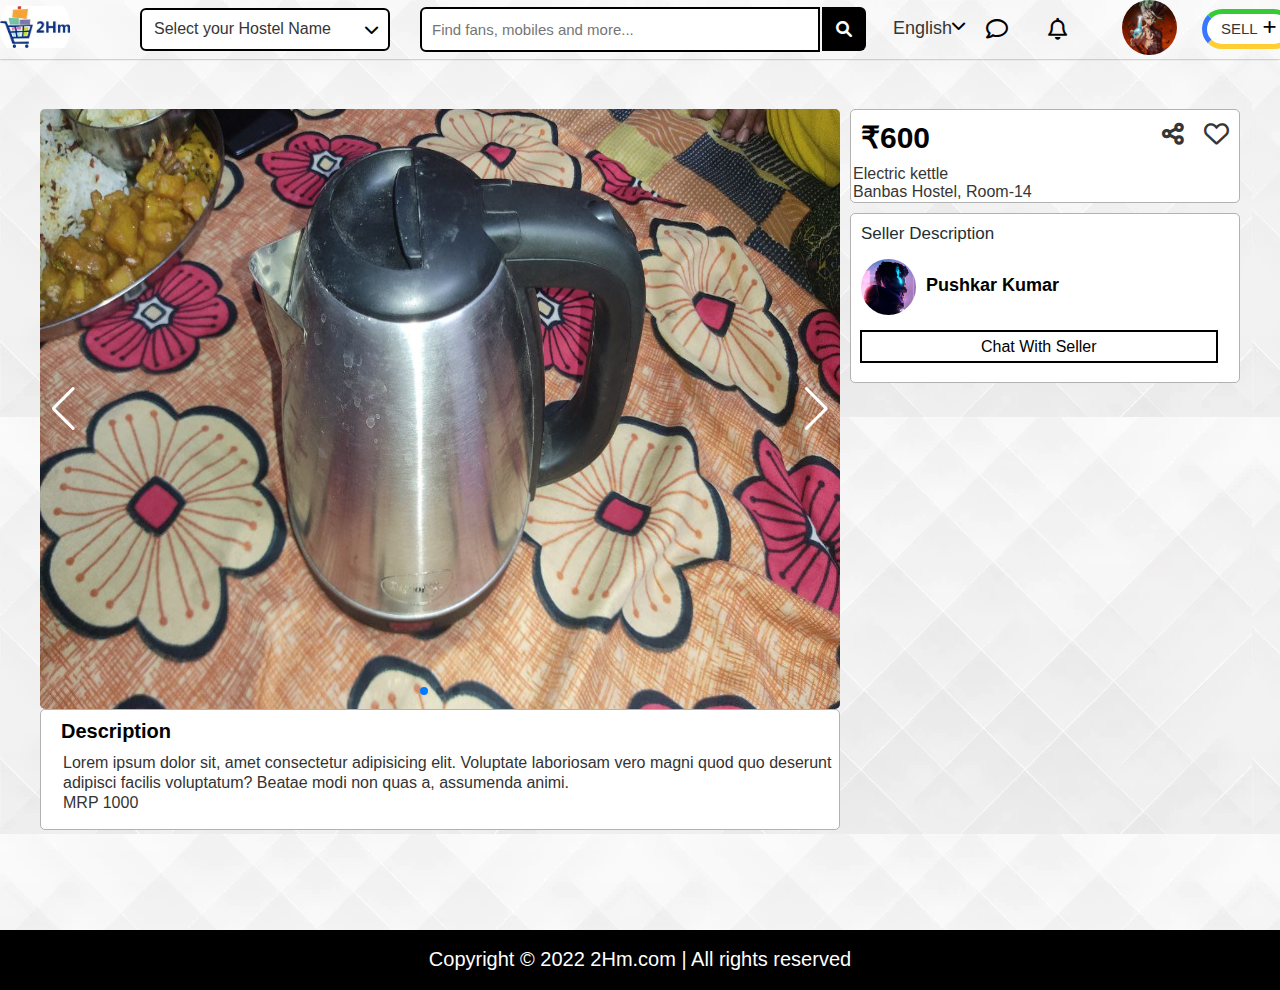
<file: product/product_2.html>
<!DOCTYPE html>
<html lang="en">
<head>
    <meta charset="UTF-8">
    <meta http-equiv="X-UA-Compatible" content="IE=edge">
    <meta name="viewport" content="width=device-width, initial-scale=1.0">
    <title>Product Page</title>
    <link rel="stylesheet" href="product.css">
    <link rel="stylesheet" href="https://cdnjs.cloudflare.com/ajax/libs/font-awesome/6.0.0/css/all.min.css">
    <link rel="stylesheet" href="https://unpkg.com/swiper@8/swiper-bundle.min.css" />
</head>

<body>

    <div class="header">
        <div class="navbar">
            <a href="../2HM.html"><img src="/image/logo.png"></a>

            <div class="country_select" id="country">
                <div class="select">
                    <p id="text">Select your Hostel Name</p>
                    <i class="fa-solid fa-chevron-down" id="moving"></i>
                </div>
                <ul class="option_box" id="list">
                    <li class="option" onclick="myFunction('Banbas Hostel')">
                        <i class="fa-solid fa-location-dot"></i>
                        <p>Banbas Hostel</p>
                    </li>
                    <li class="option" onclick="myFunction('J.C.Bose Hostel')">
                        <i class="fa-solid fa-location-dot"></i>
                        <p>J.C.Bose Hostel</p>
                    </li>
                    <li class="option" onclick="myFunction('S.N.Bose Hostel')">
                        <i class="fa-solid fa-location-dot"></i>
                        <p>S.N.Bose Hostel</p>
                    </li>
                    <li class="option" onclick="myFunction('Madam Curie Hostel')">
                        <i class="fa-solid fa-location-dot"></i>
                        <p>Madam Curie Hostel</p>
                    </li>
                </ul>
            </div>






            <div class="search_box">
                <input type="text" class="searchclass" id="'searchid" placeholder="Find fans, mobiles and more...">
                <p> <i class="fa-solid fa-magnifying-glass"></i> </p>
            </div>





            <div class="language">
                <div class="dropdwn">
                    <p id="lang_tag"> English </p>
                    <i class="fa-solid fa-chevron-down" id="moving2"></i>
                </div>
                <ul class="hin_eng">
                    <li onclick="myLang('English')"> English </li>
                    <li onclick="myLang('हिन्दी')"> हिन्दी </li>
                </ul>
            </div>




            <div class="message">
                <i class="fa-regular fa-comment"></i>
            </div>

            <div class="message">
                <i class="fa-regular fa-bell"></i>
            </div>




            <div class="your_profile">
                <div class="your_img" id="your_img_id">
                    <img src="/image/pic.jpg">
                </div>

                <div class="dropdown" id="dropdownid">
                    <div class="pers_info">
                        <img src="/image/pic.jpg">
                        <p style="margin-left: 10px;">Senku Ishigami</p>
                    </div>

                    <ul>
                        <li>
                            <i class="fa-solid fa-user"></i>
                            <p>My Account</p>
                        </li>
                        <li>
                            <i class="fa-solid fa-box"></i>
                            <p>My Orders</p>
                        </li>
                        <hr>
                        <li>
                            <i class="fa-solid fa-circle-question"></i>
                            <p>Help</p>
                        </li>
                        <li>
                            <i class="fa-solid fa-gear"></i>
                            <p>Setting</p>
                        </li>
                        <hr>
                        <li>
                            <i class="fa-solid fa-arrow-right-from-bracket"></i>
                            <p>Log Out</p>
                        </li>
                    </ul>
                </div>
            </div>



            <div class="selling_page">
                <button>
                    <p style="margin-right: 5px;">SELL</p>
                    <i class="fa-solid fa-plus"></i>
                </button>
            </div>
        </div>
    </div>

    <!-- =============================== * product img * ============================================ -->

    <div class="prodimg">

        <div class="imgdesc">
            <div class="swiper">
                <div class="swiper-wrapper">
                    <div class="swiper-slide"> <img src="../image/p2.jpeg"></div>
                    <div class="swiper-slide"> <img src="../image/p2_1.jpeg"></div>
                    <div class="swiper-slide"> <img src="../image/p2_2.jpeg"></div>
                </div>

                <div class="swiper-pagination"></div>

                <div class="swiper-button-prev" id="prev"></div>
                <div class="swiper-button-next" id="next"></div>
            </div>

            <div class="description">
                <h3>Description</h3>
                <p>Lorem ipsum dolor sit, amet consectetur adipisicing elit. Voluptate laboriosam vero magni quod quo deserunt adipisci facilis voluptatum? Beatae modi non quas a, assumenda animi.<br>
                MRP 1000</p>
            </div>
        </div>

        <div class="prod_details">
            <div class="box">
                <div class="price">
                    <h3>₹600</h3>
                    <div>
                        <p><i class="fa-solid fa-share-nodes"></i></p>
                        <p><i class="fa-regular fa-heart"></i></p>
                    </div>
                </div>
                <span>Electric kettle</span>
                <p>Banbas Hostel, Room-14</p>
            </div>

            <div class="box" id="box2">
                <p class="seller_desc">Seller Description</p>
                <div class="seller_detail">
                    <img src="../image/asmit.jpg" alt="">
                    <div>
                        <h2>Pushkar Kumar</h2>
                    </div>
                </div>
                <a href="#">Chat With Seller</a>
            </div>


        </div>
    </div>


    <footer>
        Copyright © 2022 2Hm.com |  All rights reserved
    </footer>



    <script src="https://unpkg.com/swiper@8/swiper-bundle.min.js"></script>

    <script>

        // ====================================== * NAVBAR * ========================================== \\



        let country = document.getElementById('country');
        let moving = document.getElementById('moving');
        let text = document.getElementById('text');
        let list = document.getElementById('list');

        country.addEventListener('click', () => {
            list.classList.toggle('hidden')
            moving.classList.toggle('rotate')
        })

        function myFunction(cntry) {
            text.innerHTML = cntry;
        }

        let lang_tag = document.getElementById('lang_tag');
        let hin_eng = document.querySelector('.hin_eng');
        let language = document.querySelector('.language');
        let mvng = document.querySelector('#moving2');

        language.addEventListener('click', () => {
            hin_eng.classList.toggle('display_div');
            mvng.classList.toggle('rotate');
        });

        function myLang(langu) {
            lang_tag.innerHTML = langu;
        }

        let your_img_id = document.getElementById('your_img_id');
        let dropdownid = document.getElementById('dropdownid');

        your_img_id.addEventListener('click', () => {
            dropdownid.classList.toggle('block_div')
        })



        //  =============================== * product img* ============================================


        const swiper = new Swiper('.swiper', {

            loop: true,


            pagination: {
                el: '.swiper-pagination',
            },


            navigation: {
                nextEl: '.swiper-button-next',
                prevEl: '.swiper-button-prev',
            },

            });



    </script>
    
</body>
</html>
</file>
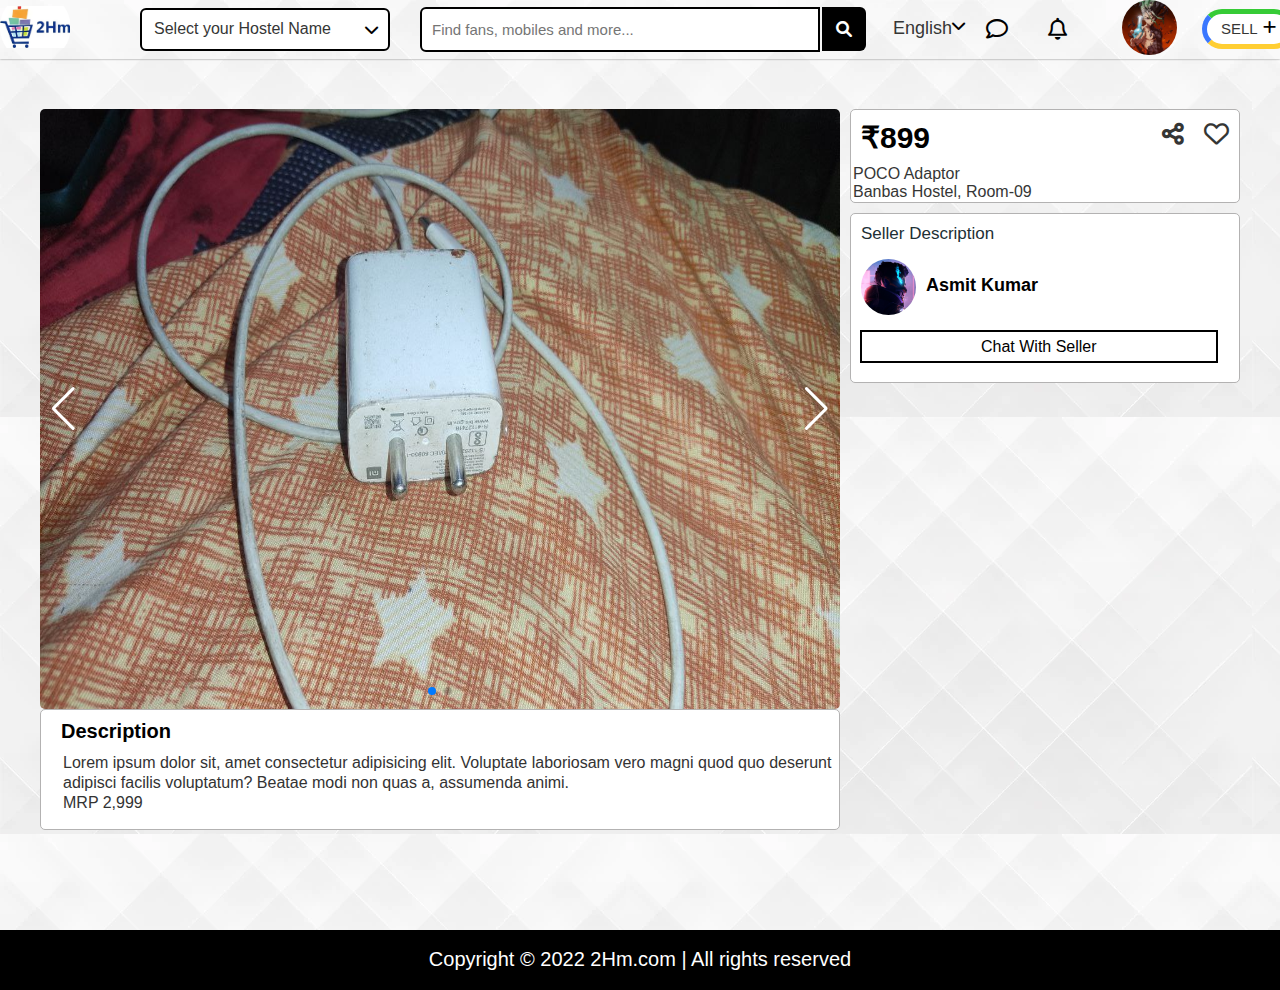
<file: product/product_20.html>
<!DOCTYPE html>
<html lang="en">
<head>
    <meta charset="UTF-8">
    <meta http-equiv="X-UA-Compatible" content="IE=edge">
    <meta name="viewport" content="width=device-width, initial-scale=1.0">
    <title>Product Page</title>
    <link rel="stylesheet" href="product.css">
    <link rel="stylesheet" href="https://cdnjs.cloudflare.com/ajax/libs/font-awesome/6.0.0/css/all.min.css">
    <link rel="stylesheet" href="https://unpkg.com/swiper@8/swiper-bundle.min.css" />
</head>

<body>

    <div class="header">
        <div class="navbar">
            <a href="../2HM.html"><img src="/image/logo.png"></a>

            <div class="country_select" id="country">
                <div class="select">
                    <p id="text">Select your Hostel Name</p>
                    <i class="fa-solid fa-chevron-down" id="moving"></i>
                </div>
                <ul class="option_box" id="list">
                    <li class="option" onclick="myFunction('Banbas Hostel')">
                        <i class="fa-solid fa-location-dot"></i>
                        <p>Banbas Hostel</p>
                    </li>
                    <li class="option" onclick="myFunction('J.C.Bose Hostel')">
                        <i class="fa-solid fa-location-dot"></i>
                        <p>J.C.Bose Hostel</p>
                    </li>
                    <li class="option" onclick="myFunction('S.N.Bose Hostel')">
                        <i class="fa-solid fa-location-dot"></i>
                        <p>S.N.Bose Hostel</p>
                    </li>
                    <li class="option" onclick="myFunction('Madam Curie Hostel')">
                        <i class="fa-solid fa-location-dot"></i>
                        <p>Madam Curie Hostel</p>
                    </li>
                </ul>
            </div>






            <div class="search_box">
                <input type="text" class="searchclass" id="'searchid" placeholder="Find fans, mobiles and more...">
                <p> <i class="fa-solid fa-magnifying-glass"></i> </p>
            </div>





            <div class="language">
                <div class="dropdwn">
                    <p id="lang_tag"> English </p>
                    <i class="fa-solid fa-chevron-down" id="moving2"></i>
                </div>
                <ul class="hin_eng">
                    <li onclick="myLang('English')"> English </li>
                    <li onclick="myLang('हिन्दी')"> हिन्दी </li>
                </ul>
            </div>




            <div class="message">
                <i class="fa-regular fa-comment"></i>
            </div>

            <div class="message">
                <i class="fa-regular fa-bell"></i>
            </div>




            <div class="your_profile">
                <div class="your_img" id="your_img_id">
                    <img src="/image/pic.jpg">
                </div>

                <div class="dropdown" id="dropdownid">
                    <div class="pers_info">
                        <img src="/image/pic.jpg">
                        <p style="margin-left: 10px;">Senku Ishigami</p>
                    </div>

                    <ul>
                        <li>
                            <i class="fa-solid fa-user"></i>
                            <p>My Account</p>
                        </li>
                        <li>
                            <i class="fa-solid fa-box"></i>
                            <p>My Orders</p>
                        </li>
                        <hr>
                        <li>
                            <i class="fa-solid fa-circle-question"></i>
                            <p>Help</p>
                        </li>
                        <li>
                            <i class="fa-solid fa-gear"></i>
                            <p>Setting</p>
                        </li>
                        <hr>
                        <li>
                            <i class="fa-solid fa-arrow-right-from-bracket"></i>
                            <p>Log Out</p>
                        </li>
                    </ul>
                </div>
            </div>



            <div class="selling_page">
                <button>
                    <p style="margin-right: 5px;">SELL</p>
                    <i class="fa-solid fa-plus"></i>
                </button>
            </div>
        </div>
    </div>

    <!-- =============================== * product img * ============================================ -->

    <div class="prodimg">

        <div class="imgdesc">
            <div class="swiper">
                <div class="swiper-wrapper">
                    <div class="swiper-slide"> <img src="../image/p20.jpeg"></div>
                    <div class="swiper-slide"> <img src="../image/p20_1.jpeg"></div>
                </div>

                <div class="swiper-pagination"></div>

                <div class="swiper-button-prev" id="prev"></div>
                <div class="swiper-button-next" id="next"></div>
            </div>

            <div class="description">
                <h3>Description</h3>
                <p>Lorem ipsum dolor sit, amet consectetur adipisicing elit. Voluptate laboriosam vero magni quod quo deserunt adipisci facilis voluptatum? Beatae modi non quas a, assumenda animi.<br>
                MRP 2,999</p>
            </div>
        </div>

        <div class="prod_details">
            <div class="box">
                <div class="price">
                    <h3>₹899</h3>
                    <div>
                        <p><i class="fa-solid fa-share-nodes"></i></p>
                        <p><i class="fa-regular fa-heart"></i></p>
                    </div>
                </div>
                <span>POCO Adaptor</span>
                <p>Banbas Hostel, Room-09</p>
            </div>

            <div class="box" id="box2">
                <p class="seller_desc">Seller Description</p>
                <div class="seller_detail">
                    <img src="../image/asmit.jpg" alt="">
                    <div>
                        <h2>Asmit Kumar</h2>
                    </div>
                </div>
                <a href="#">Chat With Seller</a>
            </div>


        </div>
    </div>


    <footer>
        Copyright © 2022 2Hm.com |  All rights reserved
    </footer>



    <script src="https://unpkg.com/swiper@8/swiper-bundle.min.js"></script>

    <script>

        // ====================================== * NAVBAR * ========================================== \\



        let country = document.getElementById('country');
        let moving = document.getElementById('moving');
        let text = document.getElementById('text');
        let list = document.getElementById('list');

        country.addEventListener('click', () => {
            list.classList.toggle('hidden')
            moving.classList.toggle('rotate')
        })

        function myFunction(cntry) {
            text.innerHTML = cntry;
        }

        let lang_tag = document.getElementById('lang_tag');
        let hin_eng = document.querySelector('.hin_eng');
        let language = document.querySelector('.language');
        let mvng = document.querySelector('#moving2');

        language.addEventListener('click', () => {
            hin_eng.classList.toggle('display_div');
            mvng.classList.toggle('rotate');
        });

        function myLang(langu) {
            lang_tag.innerHTML = langu;
        }

        let your_img_id = document.getElementById('your_img_id');
        let dropdownid = document.getElementById('dropdownid');

        your_img_id.addEventListener('click', () => {
            dropdownid.classList.toggle('block_div')
        })



        //  =============================== * product img* ============================================


        const swiper = new Swiper('.swiper', {

            loop: true,


            pagination: {
                el: '.swiper-pagination',
            },


            navigation: {
                nextEl: '.swiper-button-next',
                prevEl: '.swiper-button-prev',
            },

            });



    </script>
    
</body>
</html>
</file>
<file: 2HM.css>
*{
    margin: 0%;
    padding: 0%;
    box-sizing: border-box;
    font-family: Arial, Helvetica, sans-serif;
}

body{
    background: url('./image/gray-abstract-wireframe-technology-background_53876-101941.webp');
}

/* ====================================== * NAVBAR * ========================================== */
.header{
    background-color: #f1f1f100;
    box-shadow: 0 0 2px grey;
    position: sticky;
}

.select{
    background-color: #fff;
}

.navbar{
    display: flex;
    align-items: center;
    width: 1300px;
    margin: auto;
}

.navbar a img{
    width: 70px;
}

.country_select{
    width: 250px;
    margin-left: 70px;
}

.select i{
    font-size: 15px;
    transition: all 0.3s;
}

.select{
    width: 100%;
    padding: 10px 10px;
    /* background-color: rgba(255, 255, 255, 0.7); */
    border-radius: 6px;
    cursor: pointer;
    display: flex;
    align-items: center;
    justify-content: space-between;
    border: 2px solid black;
}

.option{
    display: flex;
    padding: 10px;
    width: 250px;
    cursor: pointer;
}

.option:hover{
    background-color: #e1eafa;
}

.option p{
    margin-left: 10px;
    color: #444;
}

.option i{
    color: #839;
}

.option_box{
    box-shadow: 0 0 10px grey;
    background-color: #fff;
    display: none;
    position: absolute;
    top: 60px;
}

.hidden{
    display: block;
}

.rotate{
    transform: rotate(180deg);
}


.search_box{
    display: flex;
    margin-left: 30px;
}

.search_box i{
    background-color: black;
    color: white;
    padding: 14px;
    font-size: 14px;
    border-radius: 0 6px 6px 0;
    cursor: pointer;
}

.searchclass{
    padding: 10px;
    width: 400px;
    font-size: 15px;
    border: 2px solid black;
    border-radius: 6px 0 0 6px;
}

#lang_tag{
    cursor: pointer;
    font-size: 18px;
    margin-left: 25px;
}

.dropdwn{
    display: flex;
    justify-content: space-between;
    width: 80px;
}

.dropdwn i{
    font-size: 15px;
    transition: all 0.3s;
}

.hin_eng{
    background-color: white;
    box-shadow: 0 0 10px grey;
    width: 130px;
    display: none;
    position: absolute;
    top: 55px;
}

.hin_eng li{
    list-style: none;
    padding: 10px 20px;
    margin-top: 10px;
}

.hin_eng li:hover{
    background-color: #e1eafa;
}

.display_div{
    display: block;
}

.message i{
    font-size: 22px;
    color: black;
    cursor: pointer;
    margin-left: 40px;
}

.your_img img{
    width: 55px;
    border-radius: 90%;
    cursor: pointer;
    margin-left: 55px;
}

.pers_info img{
    width: 65px;
    border-radius: 90%;
}

.pers_info p{
    font-size: 18px;
    font-weight: bold;
}

.pers_info{
    display: flex;
    align-items: center;
    margin: 10px 0 20px 0;
}

.dropdown{
    width: 250px;
    box-shadow: 0 0 10px grey;
    padding: 15px;
    background-color: white;
    display: none;
    position: absolute;
    top: 60px;
}

.dropdown ul li{
    display: flex;
    padding: 10px;
    margin-top: 5px;
    cursor: pointer;
}

.dropdown ul li:hover{
    background-color: #e1eafa;
}

.dropdown ul{
    margin-top: 20px;
}

.dropdown ul li i{
    font-size: 17px;
}

.dropdown ul li p{
    margin-left: 10px;
    font-size: 17px;
}

.block_div{
    display: block;
}

.selling_page button{
    display: flex;
    justify-content: space-around;
    background-color: white;
    color: black;
    border-style: solid;
    border-width: 5px;
    border-top-color: rgb(54, 203, 54);
    border-bottom-color: #ffce32;
    border-left-color: #3a77ff;
    border-right-color: red;
    font-size: 15px;
    cursor: pointer;
    padding: 6px 12px;
    border-radius: 30px;
    margin-left: 25px;
}


/* <!-- =============================== * product* ============================================ --> */



.Row{
    display: flex;
    justify-content: space-evenly;
    width: 1200px;
    margin: auto;
    margin-top: 35px;
}

.box img{
    z-index: -1;
    margin: 10px;
    width: 240px;
    height: 145px;
    position: relative;
}

.box{
    border: 1px solid rgb(197, 196, 196);
    width: 260px;
    cursor: pointer;
}

.box:hover{
    border: 1px solid rgb(138, 137, 139);
}

.box a{
    text-decoration: none;
    color: black;
}

.box h2{
    padding: 5px 0 0 20px;
}

.box p{
    padding: 0 0 10px 20px ;
    color: #6f8a94;
    font-size: 14px;
}

.address p{
    font-size: 11px;
    margin-right: 10px;
}

/* <!-- =============================== * loadmore * ============================================ --> */



.loadmore button{
    margin: 50px auto;
    padding: 8px 16px ;
    border-radius: 6px;
    background-color: white;
    cursor: pointer;
    font-size: 16px;
    display: block;
    transition: all 0.5s;
    border: 2px solid black;
}
.loadmore button:hover{
    border: 4px solid black;
}
#loadprodid{
   display: none;
}


/* <!-- =============================== * footer * ============================================ --> */


.main_footer{
    background-color: #ebeeef;
    margin: 20px;
}
.footer{
    display: flex;
    align-items: center;
    justify-content: space-between;
    width: 1200px;
    margin: auto;
}
.footer_box h2{
    font-size: 17px;
    margin: 10px 0 15px 0;
    cursor: pointer;
}
.footer_box p{
    margin: 8px 0 8px 0;
    cursor: pointer;
}

footer{
    display: flex;
    justify-content: center;
    align-items: center;
    font-size: 20px;
    height: 60px;
    color: white;
    background-color: black;
}
</file>
<file: login.css>
@import url('https://fonts.googleapis.com/css?family=Poppins');

/* BASIC */

html {
  background-color: #56baed;
}

body {
  font-family: "Poppins", sans-serif;
  height: 100vh;
}

a {
  color: #92badd;
  display:inline-block;
  text-decoration: none;
  font-weight: 400;
}

h2 {
  text-align: center;
  font-size: 16px;
  font-weight: 600;
  text-transform: uppercase;
  display:inline-block;
  margin: 40px 8px 10px 8px; 
  color: #cccccc;
  cursor: pointer;
}



/* STRUCTURE */

.wrapper {
  display: flex;
  align-items: center;
  flex-direction: column; 
  justify-content: center;
  width: 100%;
  min-height: 100%;
  padding: 20px;
}

#formContent {
  -webkit-border-radius: 10px 10px 10px 10px;
  border-radius: 10px 10px 10px 10px;
  background: #fff;
  padding: 30px;
  width: 90%;
  max-width: 450px;
  position: relative;
  padding: 0px;
  -webkit-box-shadow: 0 30px 60px 0 rgba(0,0,0,0.3);
  box-shadow: 0 30px 60px 0 rgba(0,0,0,0.3);
  text-align: center;
}

#formFooter {
  background-color: #f6f6f6;
  border-top: 1px solid #dce8f1;
  padding: 25px;
  text-align: center;
  -webkit-border-radius: 0 0 10px 10px;
  border-radius: 0 0 10px 10px;
}



/* TABS */

h2.inactive {
  color: #cccccc;
}

h2.active {
  color: #0d0d0d;
  border-bottom: 2px solid #5fbae9;
}



/* FORM TYPOGRAPHY*/

input[type=button], input[type=submit], input[type=reset]  {
  background-color: #56baed;
  border: none;
  color: white;
  padding: 15px 80px;
  text-align: center;
  text-decoration: none;
  display: inline-block;
  text-transform: uppercase;
  font-size: 13px;
  -webkit-box-shadow: 0 10px 30px 0 rgba(95,186,233,0.4);
  box-shadow: 0 10px 30px 0 rgba(95,186,233,0.4);
  -webkit-border-radius: 5px 5px 5px 5px;
  border-radius: 5px 5px 5px 5px;
  margin: 5px 20px 40px 20px;
  -webkit-transition: all 0.3s ease-in-out;
  -moz-transition: all 0.3s ease-in-out;
  -ms-transition: all 0.3s ease-in-out;
  -o-transition: all 0.3s ease-in-out;
  transition: all 0.3s ease-in-out;
}

input[type=button]:hover, input[type=submit]:hover, input[type=reset]:hover  {
  background-color: #39ace7;
}

input[type=button]:active, input[type=submit]:active, input[type=reset]:active  {
  -moz-transform: scale(0.95);
  -webkit-transform: scale(0.95);
  -o-transform: scale(0.95);
  -ms-transform: scale(0.95);
  transform: scale(0.95);
}

input[type=text] {
  background-color: #f6f6f6;
  border: none;
  color: #0d0d0d;
  padding: 15px 32px;
  text-align: center;
  text-decoration: none;
  display: inline-block;
  font-size: 16px;
  margin: 5px;
  width: 85%;
  border: 2px solid #f6f6f6;
  -webkit-transition: all 0.5s ease-in-out;
  -moz-transition: all 0.5s ease-in-out;
  -ms-transition: all 0.5s ease-in-out;
  -o-transition: all 0.5s ease-in-out;
  transition: all 0.5s ease-in-out;
  -webkit-border-radius: 5px 5px 5px 5px;
  border-radius: 5px 5px 5px 5px;
}

input[type=text]:focus {
  background-color: #fff;
  border-bottom: 2px solid #5fbae9;
}

input[type=text]:placeholder {
  color: #cccccc;
}



/* ANIMATIONS */

/* Simple CSS3 Fade-in-down Animation */
.fadeInDown {
  -webkit-animation-name: fadeInDown;
  animation-name: fadeInDown;
  -webkit-animation-duration: 1s;
  animation-duration: 1s;
  -webkit-animation-fill-mode: both;
  animation-fill-mode: both;
}

@-webkit-keyframes fadeInDown {
  0% {
    opacity: 0;
    -webkit-transform: translate3d(0, -100%, 0);
    transform: translate3d(0, -100%, 0);
  }
  100% {
    opacity: 1;
    -webkit-transform: none;
    transform: none;
  }
}

@keyframes fadeInDown {
  0% {
    opacity: 0;
    -webkit-transform: translate3d(0, -100%, 0);
    transform: translate3d(0, -100%, 0);
  }
  100% {
    opacity: 1;
    -webkit-transform: none;
    transform: none;
  }
}

/* Simple CSS3 Fade-in Animation */
@-webkit-keyframes fadeIn { from { opacity:0; } to { opacity:1; } }
@-moz-keyframes fadeIn { from { opacity:0; } to { opacity:1; } }
@keyframes fadeIn { from { opacity:0; } to { opacity:1; } }

.fadeIn {
  opacity:0;
  -webkit-animation:fadeIn ease-in 1;
  -moz-animation:fadeIn ease-in 1;
  animation:fadeIn ease-in 1;

  -webkit-animation-fill-mode:forwards;
  -moz-animation-fill-mode:forwards;
  animation-fill-mode:forwards;

  -webkit-animation-duration:1s;
  -moz-animation-duration:1s;
  animation-duration:1s;
}

.fadeIn.first {
  -webkit-animation-delay: 0.4s;
  -moz-animation-delay: 0.4s;
  animation-delay: 0.4s;
}

.fadeIn.second {
  -webkit-animation-delay: 0.6s;
  -moz-animation-delay: 0.6s;
  animation-delay: 0.6s;
}

.fadeIn.third {
  -webkit-animation-delay: 0.8s;
  -moz-animation-delay: 0.8s;
  animation-delay: 0.8s;
}

.fadeIn.fourth {
  -webkit-animation-delay: 1s;
  -moz-animation-delay: 1s;
  animation-delay: 1s;
}

/* Simple CSS3 Fade-in Animation */
.underlineHover:after {
  display: block;
  left: 0;
  bottom: -10px;
  width: 0;
  height: 2px;
  background-color: #56baed;
  content: "";
  transition: width 0.2s;
}

.underlineHover:hover {
  color: #0d0d0d;
}

.underlineHover:hover:after{
  width: 100%;
}



/* OTHERS */

*:focus {
    outline: none;
} 

#icon {
  width:60%;
}

* {
  box-sizing: border-box;
}
</file>
<file: product/product.css>
*{
    margin: 0%;
    padding: 0%;
    box-sizing: border-box;
    font-family: Arial, Helvetica, sans-serif;
}



body{
    background: url('../image/white-abstract-wallpaper_23-2148830026.webp');
}

/* ====================================== * NAVBAR * ========================================== */
.header{
    background-color: #f1f1f100;
    box-shadow: 0 0 2px grey;
    position: sticky;
}

.select{
    background-color: #fff;
}

.navbar{
    display: flex;
    align-items: center;
    width: 1300px;
    margin: auto;
}

.navbar a img{
    width: 70px;
}

.country_select{
    width: 250px;
    margin-left: 70px;
}

.select i{
    font-size: 15px;
    transition: all 0.3s;
}

.select{
    width: 100%;
    padding: 10px 10px;
    /* background-color: rgba(255, 255, 255, 0.7); */
    border-radius: 6px;
    cursor: pointer;
    display: flex;
    align-items: center;
    justify-content: space-between;
    border: 2px solid black;
}

.option{
    display: flex;
    padding: 10px;
    width: 250px;
    cursor: pointer;
}

.option:hover{
    background-color: #e1eafa;
}

.option p{
    margin-left: 10px;
    color: #444;
}

.option i{
    color: #839;
}

.option_box{
    box-shadow: 0 0 10px grey;
    background-color: #fff;
    display: none;
    position: absolute;
    top: 60px;
}

.hidden{
    display: block;
}

.rotate{
    transform: rotate(180deg);
}


.search_box{
    display: flex;
    margin-left: 30px;
}

.search_box i{
    background-color: black;
    color: white;
    padding: 14px;
    font-size: 16px;
    border-radius: 0 6px 6px 0;
    cursor: pointer;
}

.searchclass{
    padding: 10px;
    width: 400px;
    font-size: 15px;
    border: 2px solid black;
    border-radius: 6px 0 0 6px;
}

#lang_tag{
    cursor: pointer;
    font-size: 18px;
    margin-left: 25px;
}

.dropdwn{
    display: flex;
    justify-content: space-between;
    width: 80px;
}

.dropdwn i{
    font-size: 15px;
    transition: all 0.3s;
}

.hin_eng{
    background-color: white;
    box-shadow: 0 0 10px grey;
    width: 130px;
    display: none;
    position: absolute;
    top: 55px;
}

.hin_eng li{
    list-style: none;
    padding: 10px 20px;
    margin-top: 10px;
}

.hin_eng li:hover{
    background-color: #e1eafa;
}

.display_div{
    display: block;
}

.message i{
    font-size: 22px;
    color: black;
    cursor: pointer;
    margin-left: 40px;
}

.your_img img{
    width: 55px;
    border-radius: 90%;
    cursor: pointer;
    margin-left: 55px;
}

.pers_info img{
    width: 65px;
    border-radius: 90%;
}

.pers_info p{
    font-size: 18px;
    font-weight: bold;
}

.pers_info{
    display: flex;
    align-items: center;
    margin: 10px 0 20px 0;
}

.dropdown{
    width: 250px;
    box-shadow: 0 0 10px grey;
    padding: 15px;
    background-color: white;
    display: none;
    position: absolute;
    top: 60px;
}

.dropdown ul li{
    display: flex;
    padding: 10px;
    margin-top: 5px;
    cursor: pointer;
}

.dropdown ul li:hover{
    background-color: #e1eafa;
}

.dropdown ul{
    margin-top: 20px;
}

.dropdown ul li i{
    font-size: 17px;
}

.dropdown ul li p{
    margin-left: 10px;
    font-size: 17px;
}

.block_div{
    display: block;
}

.selling_page button{
    display: flex;
    justify-content: space-around;
    background-color: white;
    color: black;
    border-style: solid;
    border-width: 5px;
    border-top-color: rgb(54, 203, 54);
    border-bottom-color: #ffce32;
    border-left-color: #3a77ff;
    border-right-color: red;
    font-size: 15px;
    cursor: pointer;
    padding: 6px 12px;
    border-radius: 30px;
    margin-left: 25px;
}


/* <!-- =============================== * product img * ============================================ --> */

.swiper{
    z-index: -1;
    height: 600px;
    display: flex;
}

.swiper-slide img{
    height: 600px;
}

.prodimg{
    width: 1200px;
    display: flex;
    margin: auto;
    margin-bottom: 100px;
    margin-top: 50px;
}
.imgdesc{
    width: 800px;
}
.imgdesc img{
    width: 800px;
    border-radius: 5px;
}
#prev{
    color: white;
}
#next{
    color: white;
}





/* <!-- =============================== *  description *============================================ --> */





.description{
 padding-left: 20px;
 border: 1px solid rgb(179,178,178);
 border-radius: 5px;
 background-color: white;
 padding-bottom: 15px;
}
.description h3{
 padding: 10px 10px 10px 0;
 font-size: 20px;
}
.description p{
    line-height: 20px;
    color: rgb(51,51,51);
}





/* <!-- =============================== *  product_details *============================================ --> */

.prod_details{
    width: 400px;
    margin-left: 10px;
}



/* <!-- =============================== *  box 1 *============================================ --> */

.box{
    background-color: white;
    border: 1px solid rgb(179, 178, 178);
    border-radius: 5px;
}
.price{
    display: flex;
    justify-content: space-between;
}
.price h3{
    font-size: 30px;
    font-weight: bold;
    padding: 10px;
}
.price p{
  font-size: 25px;
  font-weight: normal;
  float: left;
  margin-right: 10px;
  padding: 10px 0 10px 10px;
  cursor: pointer;
}
.box span, p{
    color: #353635;
    padding: 0 0 1px 2px;
}




/* <!-- =============================== *  box 2 *============================================ --> */


.seller_detail img{
    width: 55px;
    border-radius: 50%;
    margin: 10px 10px 8px 10px ;
}
.seller_detail{
    display: flex;
    align-items: center;
    margin-bottom: 15px;
}
.seller_desc{
    font-size: 17px;
    color:  #212f34;
    padding: 10px 0 5px 10px;
}
.seller_detail h2{
    font-size: 18px;
}
.seller_detail p{
    font-size: 13px;
}
.box a{
    text-decoration: none;
    color: black;
    padding: 6px 119px;
    border: 2px solid black;
    margin: 9px;
    transition: all 0.3s;
}
.box a:hover{
    border: 3px solid black;
}
#box2{
    height: 170px;
    margin-top: 10px
}






/* <!-- =============================== *  box 3 *============================================ --> */



#box3{
    margin-top: 10px;
}
#box3 h2{
    font-size: 18px;
    padding: 15px;
}
#box3 p{
    font-size: 13px;
    padding: 0 0 10px 15px;
}
#box3 img{
    width: 390px;
    padding: 0 15px;
    padding-bottom: 10px;
}

footer{
    display: flex;
    justify-content: center;
    align-items: center;
    font-size: 20px;
    height: 60px;
    color: white;
    background-color: black;
}
</file>
